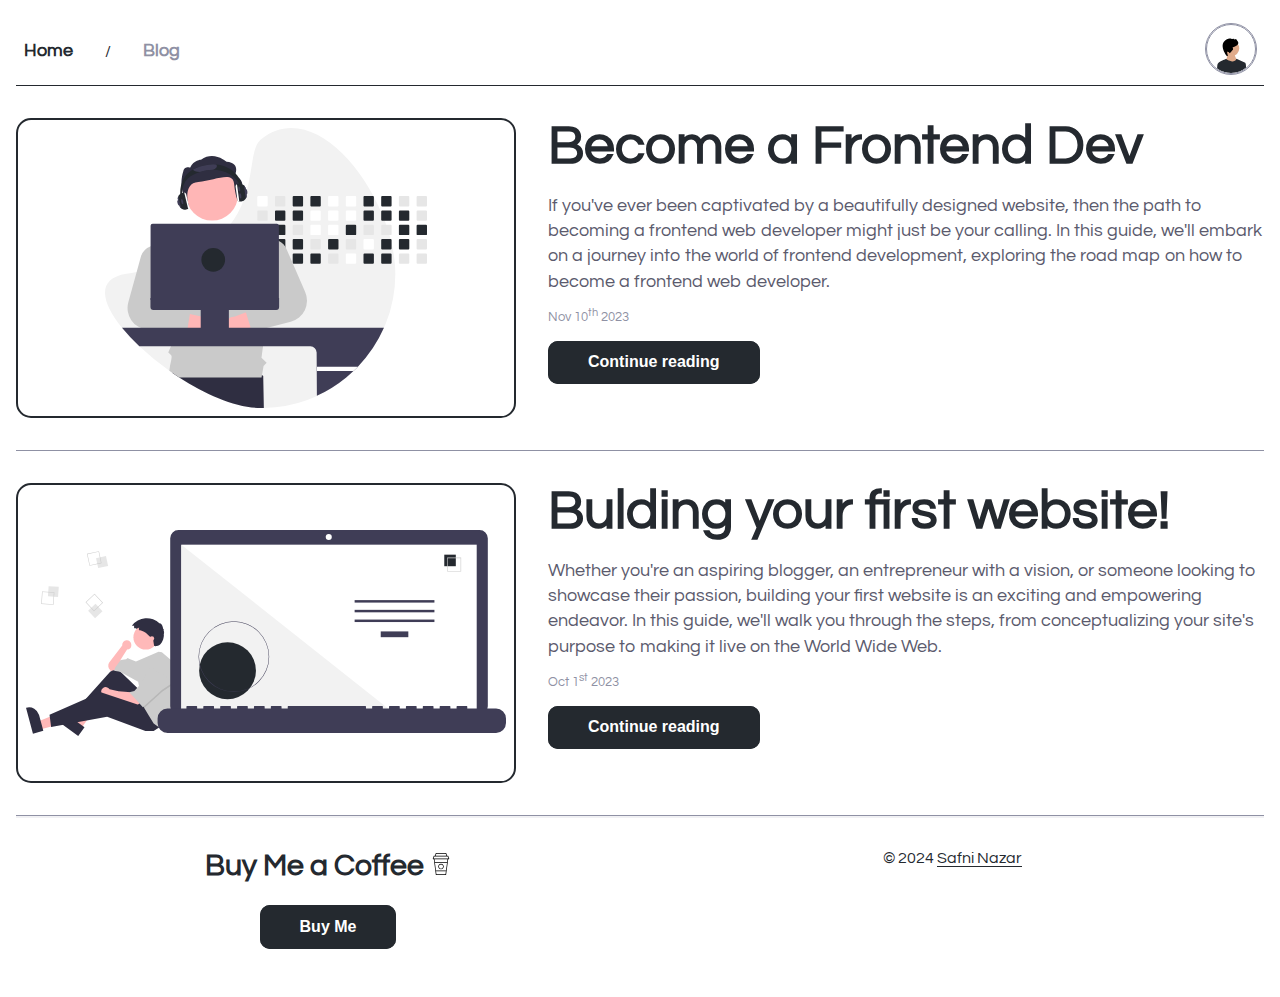
<file: blog.html>
<!DOCTYPE html>
<html lang="en">
<head>
    <meta charset="UTF-8">
    <meta name="viewport" content="width=device-width, initial-scale=1.0">
    <title>Blog</title>
    <!-- seo-metas -->
    <meta name="robots" content="index, follow">
    <meta name="googlebot" content="noindex">
    <meta name="description" content="In This Blog Page You Can Checkout My Blog Posts!">
    <meta name="keywords" content=" blog, blog-post, web development, HTML, CSS, JavaScript, web development resources, online courses links,
    interactive tutorials, YouTube tutorials links, pathways">
    <meta name="author" content="Safni Nazar">
    <meta name="og:image" content="https://png.pngtree.com/thumb_back/fw800/background/20220726/pngtree-web-design-concept-blog-on-wall-background-vintage-blog-word-photo-image_22515094.jpg">
    <!-- Preload the font -->
    <link rel="preload" href="https://fonts.googleapis.com/css2?family=Questrial&display=swap" as="style" onload="this.onload=null;this.rel='stylesheet'">
    <noscript><link rel="stylesheet" href="https://fonts.googleapis.com/css2?family=Questrial&display=swap"></noscript>
    <!-- links -->
    <link rel="canonical" href="https://shafni50.github.io/blog">
    <link rel="blog" href="https://shafni50.github.io/blog">
    <link rel="icon" type="image/x-icon" href="images/favicon.ico">
    <link rel="stylesheet" href="style.css">
    <link rel="stylesheet" href="blog.css">
</head>
<body>
    <header>
        <nav>
            <ul class="navigation">
                <li>
                    <a href="https://shafni50.github.io/">home</a>
                </li>
                <li>/</li>
                <li>
                    <a href="https://shafni50.github.io/blog" class="active">blog</a>
                </li>
            </ul>
            <ul>
                <div class="profile">
                    <img src="images/avatar-profile.svg" alt="Profile Avatar" class="profile-image">
                    <div class="profile-details">
                        I am Safni Nazar
                        <div class="profile-work">
                            An Aspiring Blogger, Frontend Developer, Software Engineer
                        </div>
                        <div class="socials profile-socials">
                            <a href="https://www.linkedin.com/in/safninazar/" target="_blank" rel="noopener noreferrer" aria-label="LinkedIn Profile">
                                <svg xmlns="http://www.w3.org/2000/svg" height="1em" viewBox="0 0 448 512"><path d="M100.28 448H7.4V148.9h92.88zM53.79 108.1C24.09 108.1 0 83.5 0 53.8a53.79 53.79 0 0 1 107.58 0c0 29.7-24.1 54.3-53.79 54.3zM447.9 448h-92.68V302.4c0-34.7-.7-79.2-48.29-79.2-48.29 0-55.69 37.7-55.69 76.7V448h-92.78V148.9h89.08v40.8h1.3c12.4-23.5 42.69-48.3 87.88-48.3 94 0 111.28 61.9 111.28 142.3V448z"/></svg>
                            </a>
                            <a href="https://www.instagram.com/shafni50/" target="_blank" rel="noopener noreferrer" aria-label="Instagram Profile">
                                <svg xmlns="http://www.w3.org/2000/svg" height="1em" viewBox="0 0 448 512"><path d="M224.1 141c-63.6 0-114.9 51.3-114.9 114.9s51.3 114.9 114.9 114.9S339 319.5 339 255.9 287.7 141 224.1 141zm0 189.6c-41.1 0-74.7-33.5-74.7-74.7s33.5-74.7 74.7-74.7 74.7 33.5 74.7 74.7-33.6 74.7-74.7 74.7zm146.4-194.3c0 14.9-12 26.8-26.8 26.8-14.9 0-26.8-12-26.8-26.8s12-26.8 26.8-26.8 26.8 12 26.8 26.8zm76.1 27.2c-1.7-35.9-9.9-67.7-36.2-93.9-26.2-26.2-58-34.4-93.9-36.2-37-2.1-147.9-2.1-184.9 0-35.8 1.7-67.6 9.9-93.9 36.1s-34.4 58-36.2 93.9c-2.1 37-2.1 147.9 0 184.9 1.7 35.9 9.9 67.7 36.2 93.9s58 34.4 93.9 36.2c37 2.1 147.9 2.1 184.9 0 35.9-1.7 67.7-9.9 93.9-36.2 26.2-26.2 34.4-58 36.2-93.9 2.1-37 2.1-147.8 0-184.8zM398.8 388c-7.8 19.6-22.9 34.7-42.6 42.6-29.5 11.7-99.5 9-132.1 9s-102.7 2.6-132.1-9c-19.6-7.8-34.7-22.9-42.6-42.6-11.7-29.5-9-99.5-9-132.1s-2.6-102.7 9-132.1c7.8-19.6 22.9-34.7 42.6-42.6 29.5-11.7 99.5-9 132.1-9s102.7-2.6 132.1 9c19.6 7.8 34.7 22.9 42.6 42.6 11.7 29.5 9 99.5 9 132.1s2.7 102.7-9 132.1z"/></svg>
                            </a>
                            <a href="https://github.com/shafni50" target="_blank" rel="noopener noreferrer" aria-label="GitHub Profile">
                                <svg xmlns="http://www.w3.org/2000/svg" height="1em" viewBox="0 0 496 512"><path d="M165.9 397.4c0 2-2.3 3.6-5.2 3.6-3.3.3-5.6-1.3-5.6-3.6 0-2 2.3-3.6 5.2-3.6 3-.3 5.6 1.3 5.6 3.6zm-31.1-4.5c-.7 2 1.3 4.3 4.3 4.9 2.6 1 5.6 0 6.2-2s-1.3-4.3-4.3-5.2c-2.6-.7-5.5.3-6.2 2.3zm44.2-1.7c-2.9.7-4.9 2.6-4.6 4.9.3 2 2.9 3.3 5.9 2.6 2.9-.7 4.9-2.6 4.6-4.6-.3-1.9-3-3.2-5.9-2.9zM244.8 8C106.1 8 0 113.3 0 252c0 110.9 69.8 205.8 169.5 239.2 12.8 2.3 17.3-5.6 17.3-12.1 0-6.2-.3-40.4-.3-61.4 0 0-70 15-84.7-29.8 0 0-11.4-29.1-27.8-36.6 0 0-22.9-15.7 1.6-15.4 0 0 24.9 2 38.6 25.8 21.9 38.6 58.6 27.5 72.9 20.9 2.3-16 8.8-27.1 16-33.7-55.9-6.2-112.3-14.3-112.3-110.5 0-27.5 7.6-41.3 23.6-58.9-2.6-6.5-11.1-33.3 2.6-67.9 20.9-6.5 69 27 69 27 20-5.6 41.5-8.5 62.8-8.5s42.8 2.9 62.8 8.5c0 0 48.1-33.6 69-27 13.7 34.7 5.2 61.4 2.6 67.9 16 17.7 25.8 31.5 25.8 58.9 0 96.5-58.9 104.2-114.8 110.5 9.2 7.9 17 22.9 17 46.4 0 33.7-.3 75.4-.3 83.6 0 6.5 4.6 14.4 17.3 12.1C428.2 457.8 496 362.9 496 252 496 113.3 383.5 8 244.8 8zM97.2 352.9c-1.3 1-1 3.3.7 5.2 1.6 1.6 3.9 2.3 5.2 1 1.3-1 1-3.3-.7-5.2-1.6-1.6-3.9-2.3-5.2-1zm-10.8-8.1c-.7 1.3.3 2.9 2.3 3.9 1.6 1 3.6.7 4.3-.7.7-1.3-.3-2.9-2.3-3.9-2-.6-3.6-.3-4.3.7zm32.4 35.6c-1.6 1.3-1 4.3 1.3 6.2 2.3 2.3 5.2 2.6 6.5 1 1.3-1.3.7-4.3-1.3-6.2-2.2-2.3-5.2-2.6-6.5-1zm-11.4-14.7c-1.6 1-1.6 3.6 0 5.9 1.6 2.3 4.3 3.3 5.6 2.3 1.6-1.3 1.6-3.9 0-6.2-1.4-2.3-4-3.3-5.6-2z"/></svg>
                            </a>
                        </div>
                        <button onclick="window.open('//www.buymeacoffee.com/shafni50', '_blank')">Donate</button>
                    </div>
                </div>
            </ul>
        </nav>
    </header>
    <main>
        <article class="post-card">
            <div class="post-card__image">
                <picture>
                    <img src="images/blog-images/become-developer-image.svg" alt="Illustration: Become a Frontend Developer">
                </picture>
            </div>
            <div class="post-card__content">
                <h2>Become a Frontend Dev</h2>
                <p>
                    If you've ever been captivated by a beautifully designed website, then the path to becoming a frontend web developer might just be your calling. 
                    In this guide, we'll embark on a journey into the world of frontend development, exploring the road map on how to become a frontend web developer.
                </p>
                <h5 aria-label="Posted Date">Nov 10<sup>th</sup> 2023</h5>
                <button onclick="location.href='./blog/become-a-frontend-developer.html'">
                    Continue reading
                </button>
            </div>
        </article>
        <article class="post-card">
            <div class="post-card__image">
                <picture>
                    <img src="images/blog-images/build-your-website-image.svg" alt="Illustration: Build Your First Website">
                </picture>
            </div>
            <div class="post-card__content">
                <h2>Bulding your first website!</h2>
                <p>
                    Whether you're an aspiring blogger, an entrepreneur with a vision, or someone looking to showcase their passion, 
                    building your first website is an exciting and empowering endeavor. In this guide, we'll walk you through the steps, 
                    from conceptualizing your site's purpose to making it live on the World Wide Web.
                </p>
                <h5 aria-label="Posted Date">Oct 1<sup>st</sup> 2023</h5>
                <button onclick="location.href='./blog/build-your-first-website.html'">
                    Continue reading
                </button>
            </div>
        </article>
    </main>
    <footer>
        <div class="buy-me">
            <h1>Buy Me a Coffee <img src="images/coffee-cup.svg" alt="Coffee Cup" style="height: 22px;"></h1>
            <div class="btn-coffee">
                <button onclick="window.open('//www.buymeacoffee.com/shafni50', '_blank')">Buy Me</button>
            </div>            
        </div>
        <div>
            <p class="rights">
                &copy; 2024 <a href="https://shafni50.github.io/">Safni Nazar</a>
            </p>
        </div>
    </footer>
    <script>
        const profiles = document.querySelectorAll('.profile');
        let timeout;

        profiles.forEach((profileHover) => {
            const profileImage = profileHover.querySelector('.profile-image');
            const profileDetails = profileHover.querySelector('.profile-details');

            profileHover.addEventListener('mouseenter', () => {
                clearTimeout(timeout);
                profileDetails.style.display = 'block';
            });

            profileHover.addEventListener('mouseleave', () => {
                clearTimeout(timeout);
                timeout = setTimeout(() => {
                    profileDetails.style.display = 'none';
                }, 350);
            });
        });
    </script>
</body>
</html>
</file>
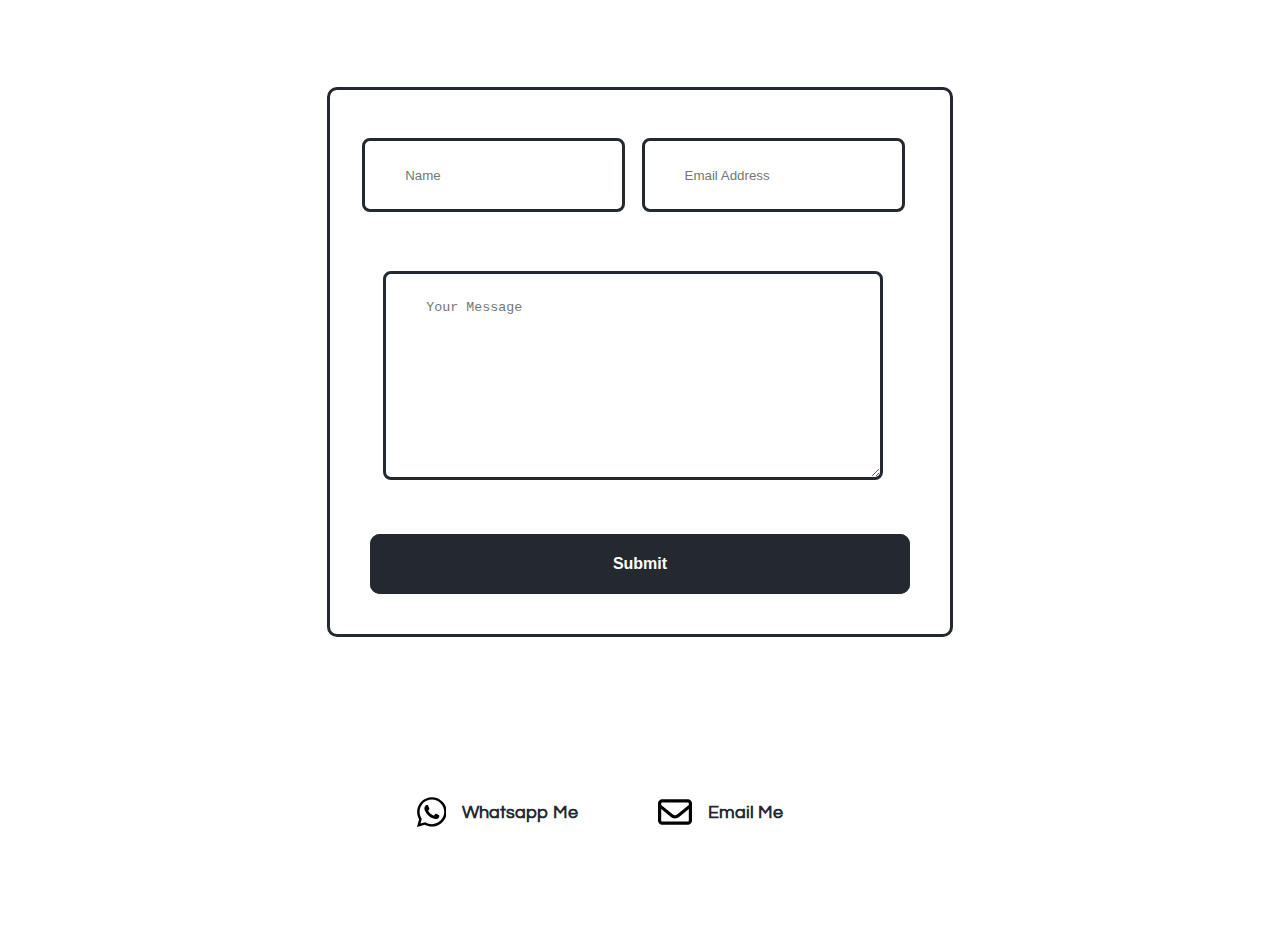
<file: contact.html>
<!DOCTYPE html>
<html lang="en">
<head>
    <meta charset="UTF-8">
    <meta name="viewport" content="width=device-width, initial-scale=1.0">
    <title>Contact Me</title>
    <!-- seo-metas -->
    <meta name="robots" content="index, follow">
    <meta name="googlebot" content="noindex">
    <meta name="description" content="Contact Safni Nazar for Inquiries, Collaborations or Any Questions. Fill Out The Form To Get In Touch!">
    <meta name="keywords" content="contact, email, form, message, Safni Nazar, Gampola, Gampola Sri Lanka, Sri Lanka">
    <meta name="author" content="Safni Nazar">
    <!-- links -->
    <link rel="canonical" href="https://shafni50.github.io/contact">
    <link rel="contact" href="https://shafni50.github.io/contact">
    <link rel="icon" type="image/x-icon" href="images/favicon.ico">
    <link rel="stylesheet" href="style.css">
</head>
<body>
    <main>
        <section id="contact-me">
            <div class="container">
                <form action="https://formsubmit.co/shafninasar50@gmail.com" method="POST">
                    <div class="form-row">
                        <input type="text" id="name" name="name" class="form-control" placeholder="Name" required aria-label="Your Name" aria-required="true">
                        <input type="email" id="email" name="email" class="form-control" placeholder="Email Address" required aria-label="Your Email" aria-required="true">
                        <input type="hidden" name="_next" value="https://safni-nazar.web.app/">
                        <input type="hidden" name="_captcha" value="false">

                    </div>
                    <div class="form-group">
                        <textarea id="message" name="message" rows="10" class="input" placeholder="Your Message" required aria-label="Your Message" aria-required="true"></textarea>
                    </div>
                    <button type="submit" aria-label="Submit Contact Form">Submit</button>
                </form>
                <div class="other-mediums">
                    <div class="other-mediums__inner">
                        <a href="https://api.whatsapp.com/send?phone=94772580834" target="_blank" title="Whatsapp" rel="noopener noreferrer" aria-label="Whatsapp Me">
                            <svg xmlns="http://www.w3.org/2000/svg" height="1em" viewBox="0 0 448 512"><path d="M380.9 97.1C339 55.1 283.2 32 223.9 32c-122.4 0-222 99.6-222 222 0 39.1 10.2 77.3 29.6 111L0 480l117.7-30.9c32.4 17.7 68.9 27 106.1 27h.1c122.3 0 224.1-99.6 224.1-222 0-59.3-25.2-115-67.1-157zm-157 341.6c-33.2 0-65.7-8.9-94-25.7l-6.7-4-69.8 18.3L72 359.2l-4.4-7c-18.5-29.4-28.2-63.3-28.2-98.2 0-101.7 82.8-184.5 184.6-184.5 49.3 0 95.6 19.2 130.4 54.1 34.8 34.9 56.2 81.2 56.1 130.5 0 101.8-84.9 184.6-186.6 184.6zm101.2-138.2c-5.5-2.8-32.8-16.2-37.9-18-5.1-1.9-8.8-2.8-12.5 2.8-3.7 5.6-14.3 18-17.6 21.8-3.2 3.7-6.5 4.2-12 1.4-32.6-16.3-54-29.1-75.5-66-5.7-9.8 5.7-9.1 16.3-30.3 1.8-3.7.9-6.9-.5-9.7-1.4-2.8-12.5-30.1-17.1-41.2-4.5-10.8-9.1-9.3-12.5-9.5-3.2-.2-6.9-.2-10.6-.2-3.7 0-9.7 1.4-14.8 6.9-5.1 5.6-19.4 19-19.4 46.3 0 27.3 19.9 53.7 22.6 57.4 2.8 3.7 39.1 59.7 94.8 83.8 35.2 15.2 49 16.5 66.6 13.9 10.7-1.6 32.8-13.4 37.4-26.4 4.6-13 4.6-24.1 3.2-26.4-1.3-2.5-5-3.9-10.5-6.6z"/></svg>
                            <div>Whatsapp Me</div>
                        </a>
                    </div>
                    <div class="other-mediums__inner">
                        <a href="mailto:shafninasar50@gmail.com" title="Email" rel="noopener noreferrer" aria-label="Email Me">
                            <svg xmlns="http://www.w3.org/2000/svg" height="1em" viewBox="0 0 512 512"><path d="M64 112c-8.8 0-16 7.2-16 16v22.1L220.5 291.7c20.7 17 50.4 17 71.1 0L464 150.1V128c0-8.8-7.2-16-16-16H64zM48 212.2V384c0 8.8 7.2 16 16 16H448c8.8 0 16-7.2 16-16V212.2L322 328.8c-38.4 31.5-93.7 31.5-132 0L48 212.2zM0 128C0 92.7 28.7 64 64 64H448c35.3 0 64 28.7 64 64V384c0 35.3-28.7 64-64 64H64c-35.3 0-64-28.7-64-64V128z"/></svg>
                            <div>Email Me</div>
                        </a>
                    </div>
                </div>
            </div>
        </section>
    </main>
</body>
</html>
</file>
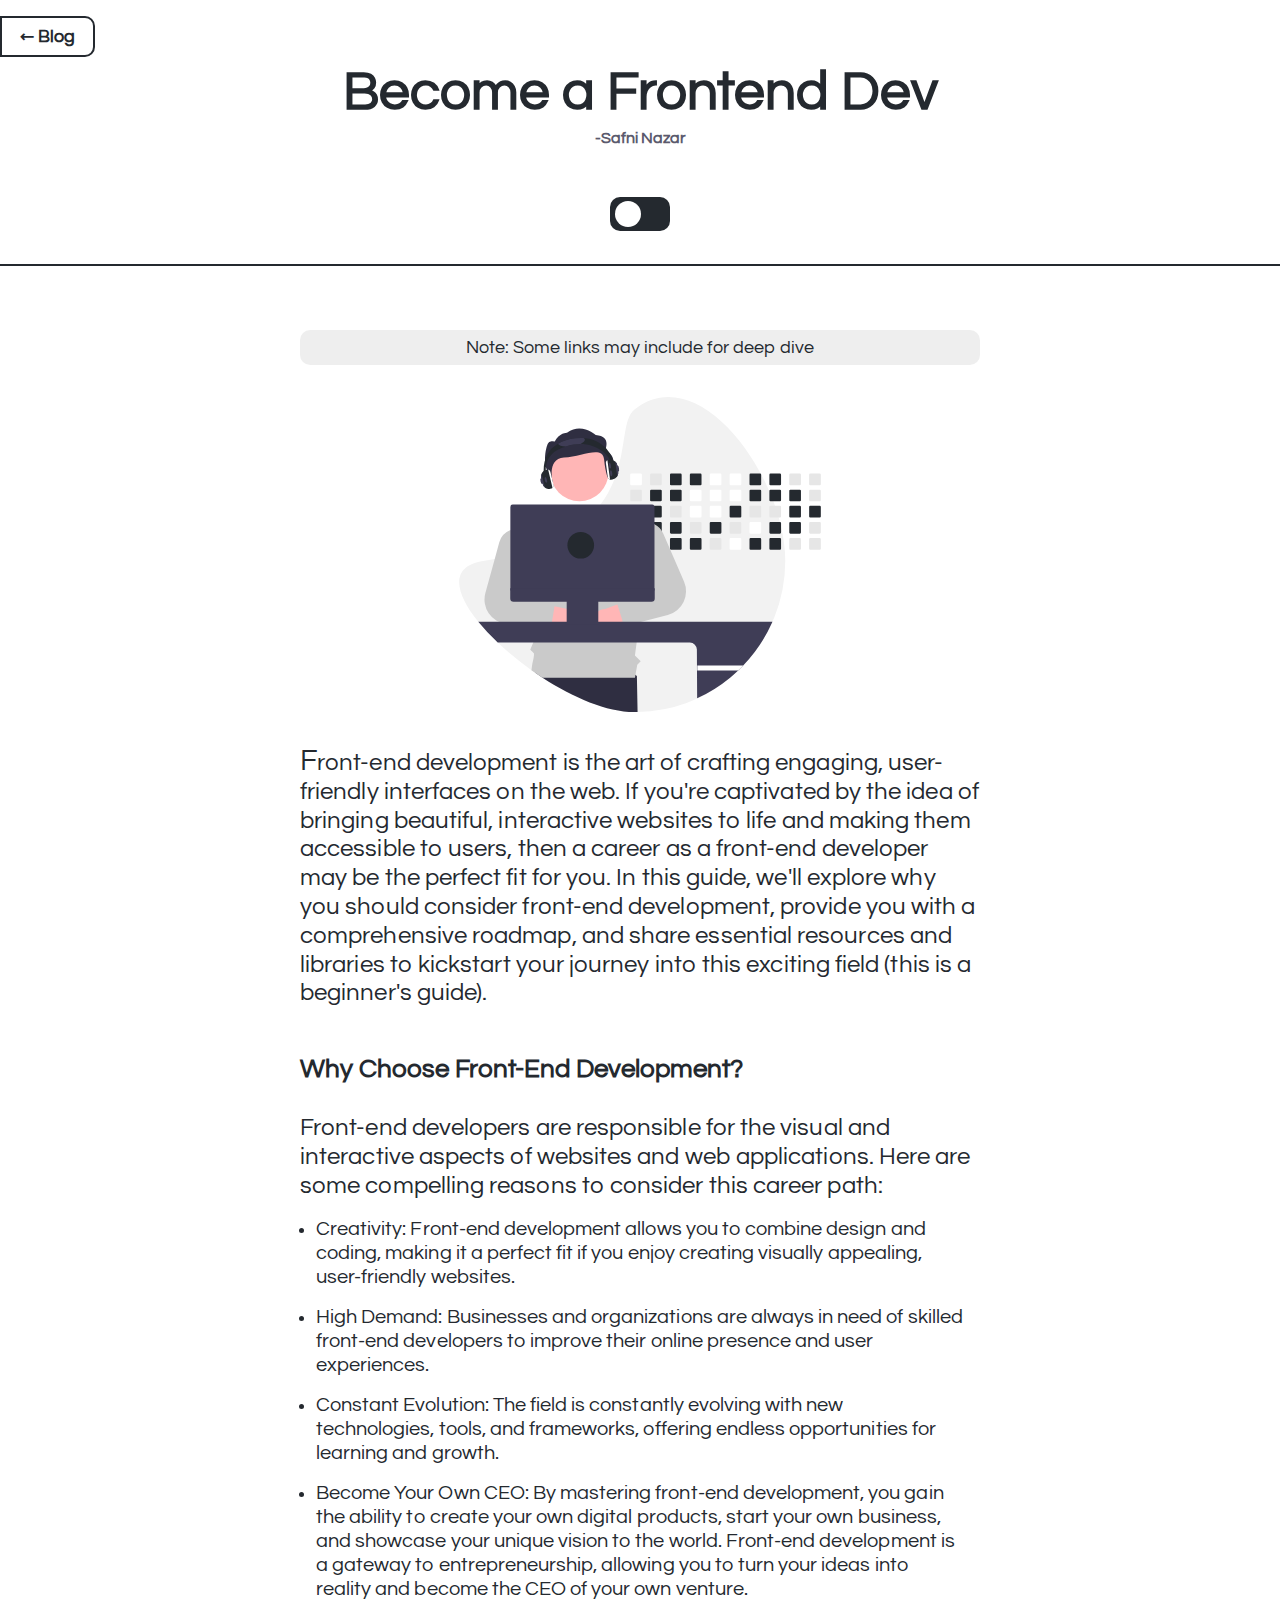
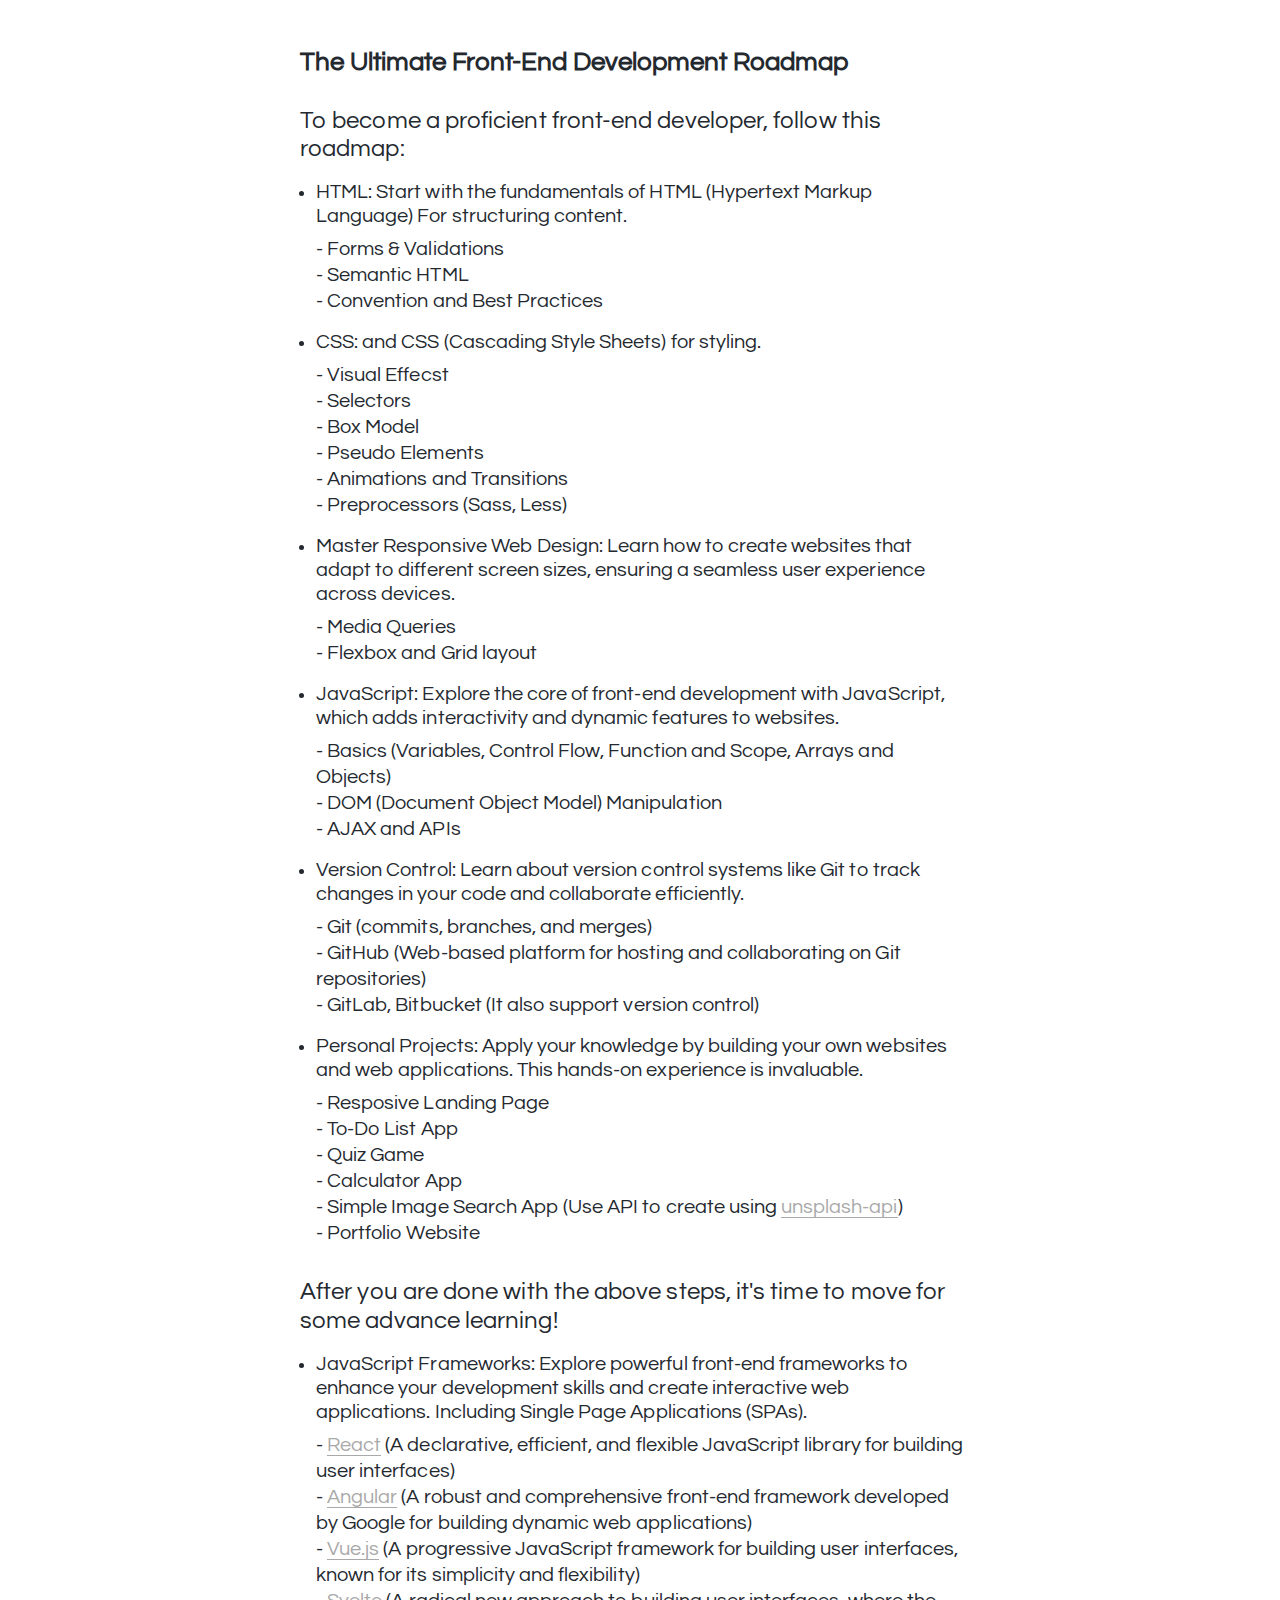
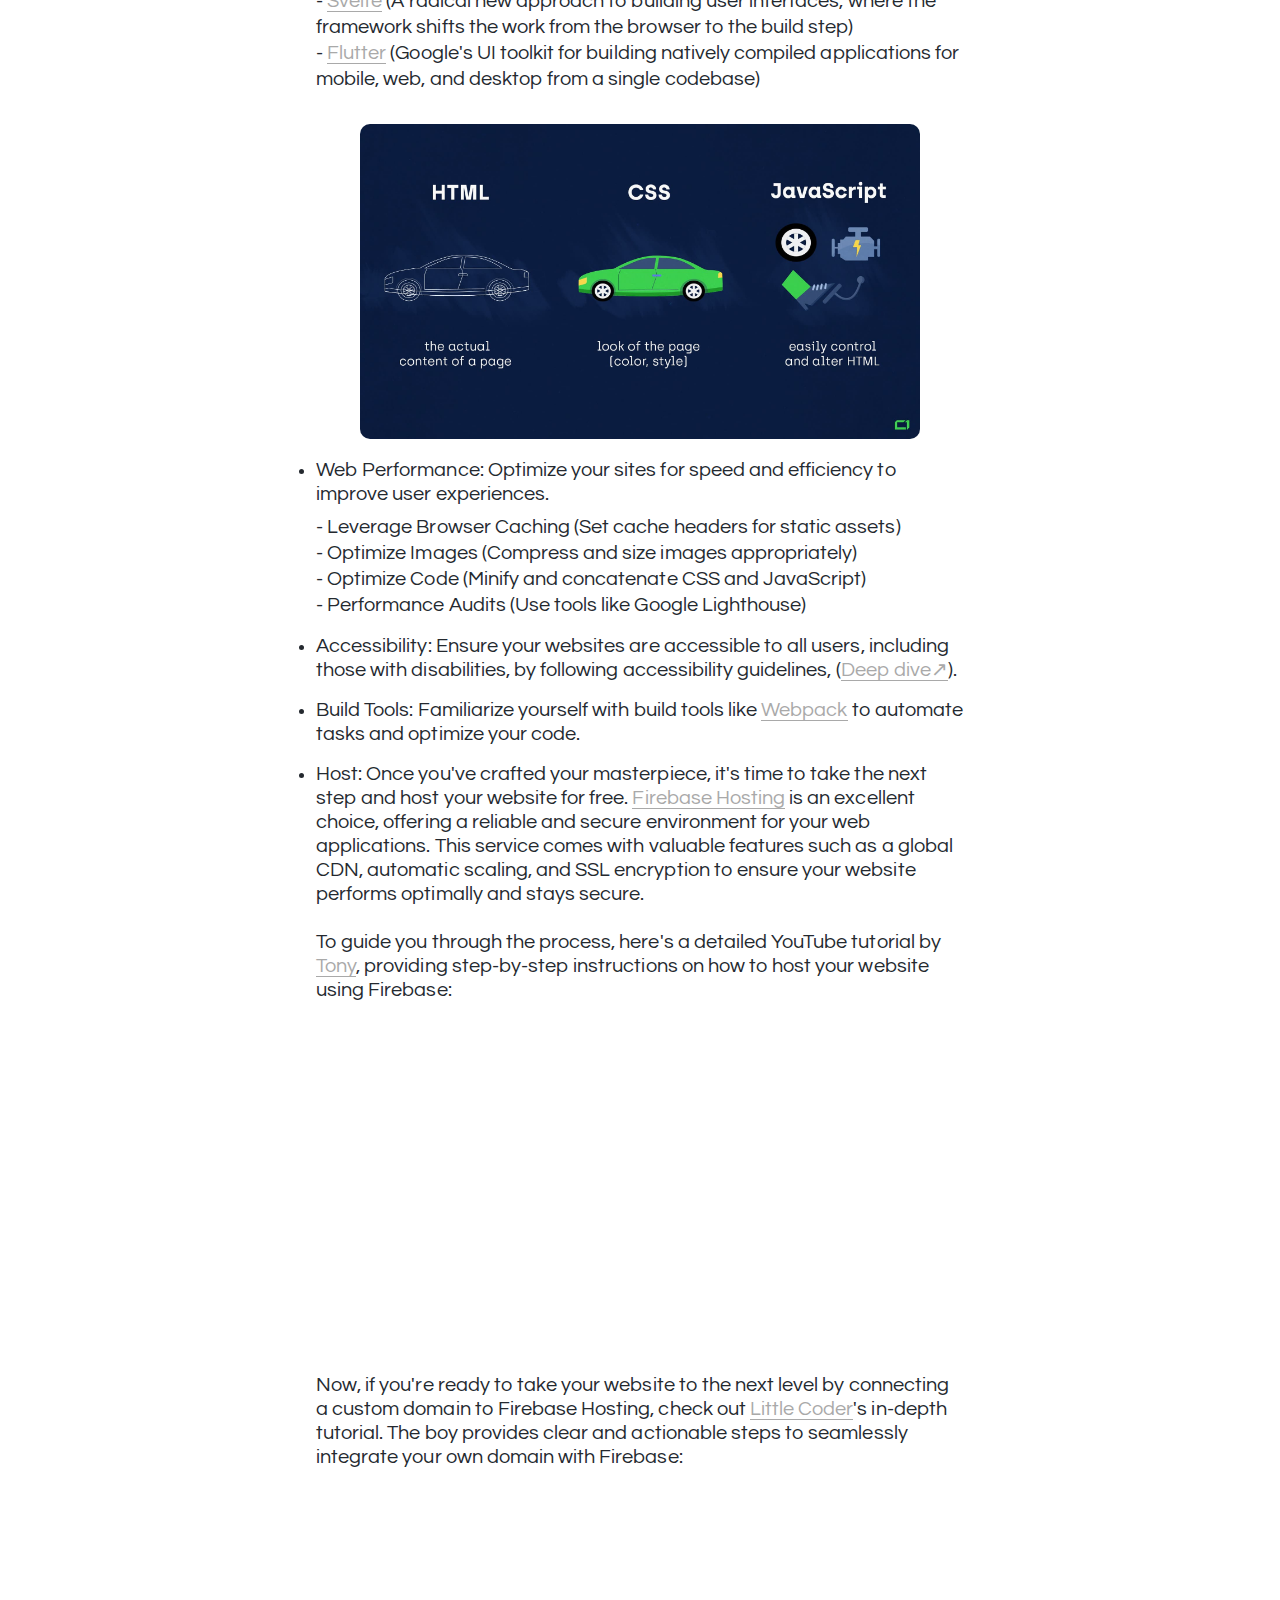
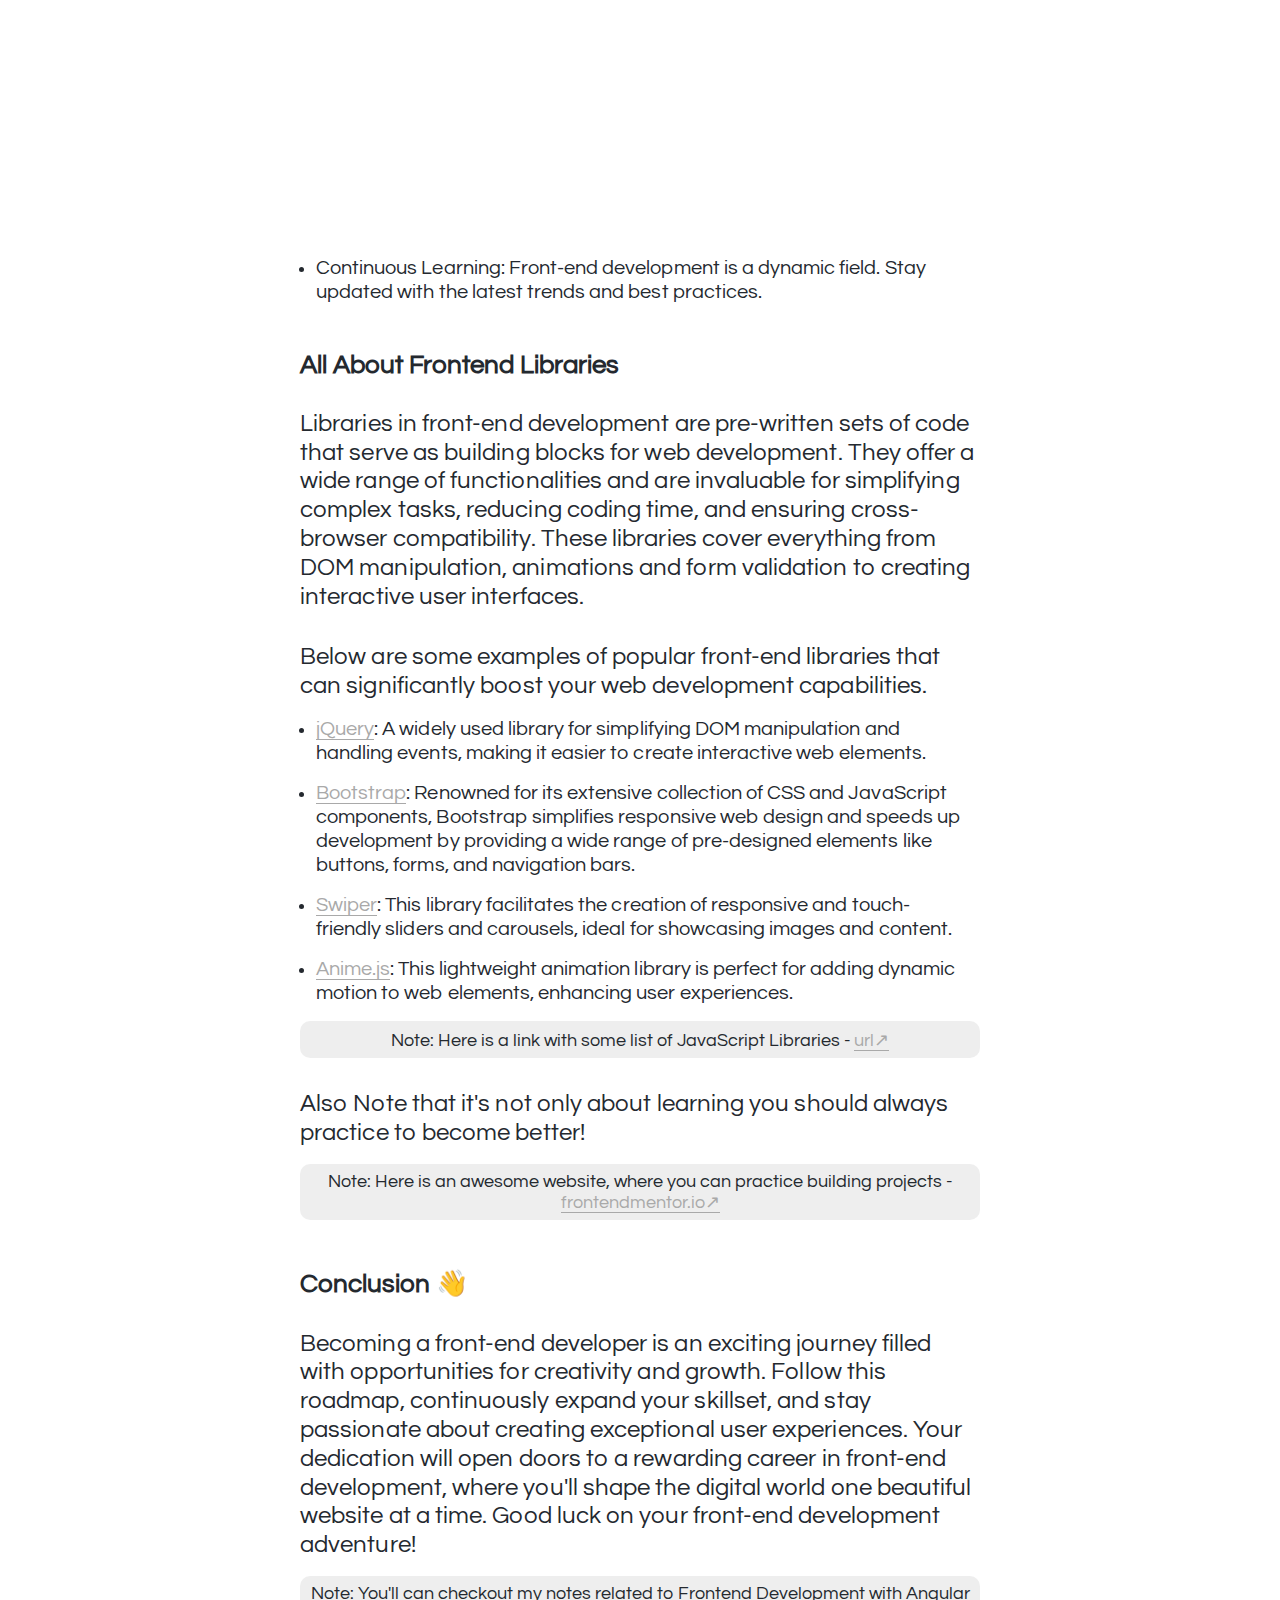
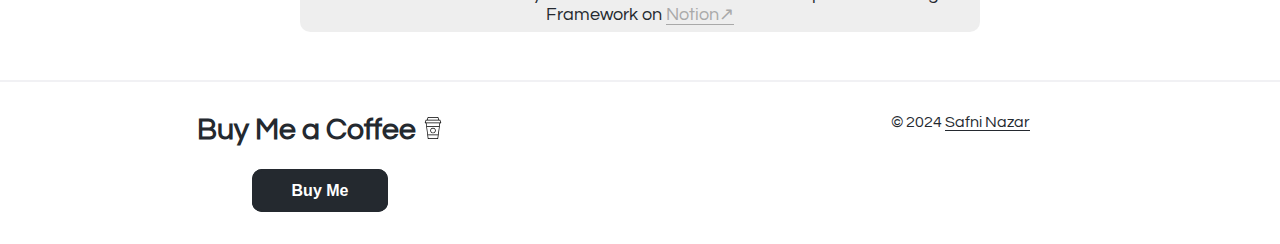
<file: blog/become-a-frontend-developer.html>
<!DOCTYPE html>
<html lang="en">
<head>
    <meta charset="UTF-8">
    <meta name="viewport" content="width=device-width, initial-scale=1.0">
    <title>Blog Post - Become A Frontend Developer</title>
    <!-- seo-metas -->
    <meta name="robots" content="index, follow">
    <meta name="googlebot" content="noindex">
    <meta name="og:type" content="article">
    <meta name="description" content="Learn how to become a Frontend Developer and kickstart your career in Web Development. Explore the reasons to choose Frontend Development, a comprehensive Roadmap, and essential resources for beginners.">
    <meta name="keywords" content="safni nazar's blog , blog post safni nazar, safni nazar, safni, frontend development, web development, frontend developer, HTML, CSS, JavaScript, coding, web design, web development roadmap, frontend development roadmap">
    <meta name="author" content="Safni Nazar">
    <meta name="og:title" content="A Guide To Become A Front-End Developer">
    <meta name="og:description" content="Learn how to become a Frontend Developer and kickstart your career in Web Development. Explore the reasons to choose Frontend Development, a comprehensive Roadmap, and essential resources for beginners.">
    <meta name="og:url" content="https://shafni50.github.io/blog/become-a-frontend-developer">
    <meta name="og:image" content="https://shafni50.github.io/images/blog-images/become-developer-image.svg">
    <meta name="twitter:card" content="summary_large_image">
    <meta name="twitter:title" content="A Guide To Become A Front-End Developer">
    <meta name="twitter:description" content="Learn how to become a Frontend Developer and kickstart your career in Web Development. Explore the reasons to choose Frontend Development, a comprehensive Roadmap, and essential resources for beginners.">
    <meta name="twitter:image" content="https://safni-nazar.web.app/images/blog-images/become-developer-image.svg">
    <!-- Preload the font -->
    <link rel="preload" href="https://fonts.googleapis.com/css2?family=Questrial&display=swap" as="style" onload="this.onload=null;this.rel='stylesheet'">
    <noscript><link rel="stylesheet" href="https://fonts.googleapis.com/css2?family=Questrial&display=swap"></noscript>
    <!-- links -->
    <link rel="canonical" href="https://shafni50.github.io/blog/become-a-frontend-developer">
    <link rel="icon" type="image/x-icon" href="/images/favicon.ico">
    <link rel="stylesheet" href="/style.css">
    <link rel="stylesheet" href="blog-view.css">
</head>
<body>
    <header>
        <nav>
            <ul class="navigation">
                <li>
                    <a href="https://shafni50.github.io/blog">← blog</a>
                </li>
            </ul>
        </nav>
        <h1>Become a Frontend Dev</h1>
        <h6><a href="https://shafni50.github.io/">-Safni Nazar</a></h6>
        <div>
            <label class="switch" title="Dark-Light Mode">
                <input type="checkbox" id="darkModeToggle">
                <div class="slider"></div>
            </label>
        </div>
    </header>
    <main>
        <article class="blog-container">
            <div class="blog-container__content">
                <div class="note">
                    Note: Some links may include for deep dive
                </div>
                <picture>
                    <img src="/images/blog-images/become-developer-image.svg" alt="Illustration: Let's Become a Frontend Developer" >
                </picture>
                <p class="blog-container__content__first-para">
                    Front-end development is the art of crafting engaging, user-friendly interfaces on the web. If you're captivated by the idea of bringing beautiful, 
                    interactive websites to life and making them accessible to users, then a career as a front-end developer may be the perfect fit for you. In this guide, 
                    we'll explore why you should consider front-end development, provide you with a comprehensive roadmap, and share essential resources and libraries to 
                    kickstart your journey into this exciting field (this is a beginner's guide).      
                </p>
    
                <h2>Why Choose Front-End Development?</h2>
                <p>
                    Front-end developers are responsible for the visual and interactive aspects of websites and web applications. 
                    Here are some compelling reasons to consider this career path:
                </p>
                <ul>
                    <li>
                        Creativity: Front-end development allows you to combine design and coding, 
                        making it a perfect fit if you enjoy creating visually appealing, user-friendly websites.
                    </li>
                    <li>
                        High Demand: Businesses and organizations are always in need of skilled front-end developers 
                        to improve their online presence and user experiences.
                    </li>
                    <li>
                        Constant Evolution: The field is constantly evolving with new technologies, tools, and frameworks, 
                        offering endless opportunities for learning and growth.
                    </li>
                    <li>
                        Become Your Own CEO: By mastering front-end development, you gain the ability to create your own digital products, start your own business, 
                        and showcase your unique vision to the world. Front-end development is a gateway to entrepreneurship, 
                        allowing you to turn your ideas into reality and become the CEO of your own venture.
                    </li>
                </ul>
    
                <h2>The Ultimate Front-End Development Roadmap</h2>
                <p>
                    To become a proficient front-end developer, follow this roadmap:
                </p>
                <ul>
                    <li>HTML: Start with the fundamentals of HTML (Hypertext Markup Language) For structuring content.
                        <div class="li__dashes">
                            <div class="dashes">
                                - Forms & Validations
                            </div>
                            <div class="dashes">
                                - Semantic HTML
                            </div>
                            <div class="dashes">
                                - Convention and Best Practices
                            </div>
                        </div>
                    </li>
                    <li>
                        CSS: and CSS (Cascading Style Sheets) for styling.
                        <div class="li__dashes">
                            <div class="dashes">
                                - Visual Effecst
                            </div>
                            <div class="dashes">
                                - Selectors
                            </div>
                            <div class="dashes">
                                - Box Model
                            </div>
                            <div class="dashes">
                                - Pseudo Elements
                            </div>
                            <div class="dashes">
                                - Animations and Transitions
                            </div>
                            <div class="dashes">
                                - Preprocessors (Sass, Less)
                            </div>
                        </div>
                    </li>
                    <li>
                        Master Responsive Web Design: Learn how to create websites that adapt to different screen sizes,
                        ensuring a seamless user experience across devices.
                        <div class="li__dashes">
                            <div class="dashes">
                                - Media Queries
                            </div>
                            <div class="dashes">
                                - Flexbox and Grid layout
                            </div>
                        </div>
                    </li>
                    <li>
                        JavaScript: Explore the core of front-end development with JavaScript, which adds interactivity 
                        and dynamic features to websites.
                        <div class="li__dashes">
                            <div class="dashes">
                                - Basics (Variables, Control Flow, Function and Scope, Arrays and Objects)
                            </div>
                            <div class="dashes">
                                - DOM (Document Object Model) Manipulation
                            </div>
                            <div class="dashes">
                                - AJAX and APIs
                            </div>
                        </div>
                    </li>
                    <li>
                        Version Control: Learn about version control systems like Git to track changes in your code and collaborate efficiently.
                        <div class="li__dashes">
                            <div class="dashes">
                                - Git (commits, branches, and merges)
                            </div>
                            <div class="dashes">
                                - GitHub (Web-based platform for hosting and collaborating on Git repositories)
                            </div>
                            <div class="dashes">
                                - GitLab, Bitbucket (It also support version control)
                            </div>
                        </div>
                    </li>
                    <li>
                        Personal Projects: Apply your knowledge by building your own websites and web applications. 
                        This hands-on experience is invaluable.
                        <div class="li__dashes">
                            <div class="dashes">
                                - Resposive Landing Page
                            </div>
                            <div class="dashes">
                                - To-Do List App
                            </div>
                            <div class="dashes">
                                - Quiz Game
                            </div>
                            <div class="dashes">
                                - Calculator App
                            </div>
                            <div class="dashes">
                                - Simple Image Search App (Use API to create using <a href="https://unsplash.com/developers">unsplash-api</a>)
                            </div>
                            <div class="dashes">
                                - Portfolio Website
                            </div>
                        </div>
                    </li>
                </ul>
                <p>
                    After you are done with the above steps, it's time to move for some advance learning!
                </p>
                <ul>
                    <li>
                        JavaScript Frameworks: Explore powerful front-end frameworks to enhance your development skills and create interactive web applications. Including Single Page Applications (SPAs).
                        <div class="li__dashes">
                            <div class="dashes">
                                - <a href="https://react.dev/">React</a> (A declarative, efficient, and flexible JavaScript library for building user interfaces)
                            </div>
                            <div class="dashes">
                                - <a href="https://angular.io/">Angular</a> (A robust and comprehensive front-end framework developed by Google for building dynamic web applications)
                            </div>
                            <div class="dashes">
                                - <a href="https://vuejs.org/">Vue.js</a> (A progressive JavaScript framework for building user interfaces, known for its simplicity and flexibility)
                            </div>
                            <div class="dashes">
                                - <a href="https://svelte.dev/">Svelte</a> (A radical new approach to building user interfaces, where the framework shifts the work from the browser to the build step)
                            </div>
                            <div class="dashes">
                                - <a href="https://flutter.dev/">Flutter</a> (Google's UI toolkit for building natively compiled applications for mobile, web, and desktop from a single codebase)
                            </div>
                        </div>
                    </li>
                    <picture>
                        <img src="/images/blog-images/functions-of-html-css-js.png" alt="Image: Functions Of HTML, CSS and JavaScript">
                    </picture>
                    <li>
                        Web Performance: Optimize your sites for speed and efficiency to improve user experiences.
                        <div class="li__dashes">
                            <div class="dashes">
                                - Leverage Browser Caching (Set cache headers for static assets)
                            </div>
                            <div class="dashes">
                                - Optimize Images (Compress and size images appropriately)
                            </div>
                            <div class="dashes">
                                - Optimize Code (Minify and concatenate CSS and JavaScript)
                            </div>
                            <div class="dashes">
                                - Performance Audits (Use tools like Google Lighthouse)
                            </div>
                        </div>
                    </li>
                    <li>
                        Accessibility: Ensure your websites are accessible to all users, including those with disabilities, 
                        by following accessibility guidelines, (<a href="https://www.w3.org/WAI/fundamentals/accessibility-intro/">Deep dive↗</a>).
                    </li>
                    <li>
                        Build Tools: Familiarize yourself with build tools like <a href="https://webpack.js.org/">Webpack</a> to automate tasks and optimize your code.
                    </li>
                    <li>
                        Host: Once you've crafted your masterpiece, it's time to take the next step and host your website for free. <a href="https://firebase.google.com/">Firebase Hosting</a> is an excellent choice, offering a reliable and secure environment for your web applications. This service comes with valuable features such as a global CDN, automatic scaling, and SSL encryption to ensure your website performs optimally and stays secure.
                        <br><br>
                        To guide you through the process, here's a detailed YouTube tutorial by <a href="https://www.youtube.com/@TonyTeachesTech">Tony</a>, providing step-by-step instructions on how to host your website using Firebase:
                        <iframe  width="560" height="315"  src="https://www.youtube.com/embed/gtcUIQNhgyQ?si=dN3jebfaxv8HgF0l" title="YouTube video player" frameborder="0" allow="accelerometer; autoplay; clipboard-write; encrypted-media; gyroscope; picture-in-picture; web-share" allowfullscreen></iframe>
                        <br>
                        Now, if you're ready to take your website to the next level by connecting a custom domain to Firebase Hosting, check out <a href="https://www.youtube.com/@littlecoder7315">Little Coder</a>'s in-depth tutorial. The boy provides clear and actionable steps to seamlessly integrate your own domain with Firebase:
                        <iframe  width="560" height="315"  src="https://www.youtube.com/embed/qj0wLfwpHd8?si=QN95TBV4SmbFat7G" title="YouTube video player" frameborder="0" allow="accelerometer; autoplay; clipboard-write; encrypted-media; gyroscope; picture-in-picture; web-share" allowfullscreen></iframe>
                        <br>
                    </li>
                    <li>
                        Continuous Learning: Front-end development is a dynamic field. Stay updated with the latest trends and best practices.
                    </li>
                </ul>
                <h2>All About Frontend Libraries</h2>
                <p>
                    Libraries in front-end development are pre-written sets of code that serve as building blocks for web development. They offer a wide range of functionalities
                    and are invaluable for simplifying complex tasks, reducing coding time, and ensuring cross-browser compatibility. These libraries cover everything from DOM manipulation,
                     animations and form validation to creating interactive user interfaces. 
                </p>
                <p>
                    Below are some examples of popular front-end libraries that can significantly boost your web development capabilities.
                </p>
                <ul>
                    <li>
                        <a href="https://jquery.com/">jQuery</a>: A widely used library for simplifying DOM manipulation and handling events, making it easier to create interactive web elements.
                    </li>
                    <li>
                        <a href="https://getbootstrap.com/">Bootstrap</a>: Renowned for its extensive collection of CSS and JavaScript components, Bootstrap simplifies responsive web design and speeds up development 
                        by providing a wide range of pre-designed elements like buttons, forms, and navigation bars.
                    </li>
                    <li>
                        <a href="https://swiperjs.com/">Swiper</a>: This library facilitates the creation of responsive and touch-friendly sliders and carousels, ideal for showcasing images and content.
                    </li>
                    <li>
                        <a href="https://animejs.com/">Anime.js</a>: This lightweight animation library is perfect for adding dynamic motion to web elements, enhancing user experiences.
                    </li>
                </ul>

                <div class="note">
                    Note: Here is a link with some list of JavaScript Libraries - <a href="https://medium.com/gridbox/list-of-javascript-libraries-for-faster-front-end-developement-ab5fe7ff9c32">url↗</a>
                </div>

                <p>
                    Also Note that it's not only about learning you should always practice to become better!
                </p>

                <div class="note">
                    Note: Here is an awesome website, where you can practice building projects - <a href="https://www.frontendmentor.io/">frontendmentor.io↗</a>
                </div>

                <h2>Conclusion 👋</h2>
                <p>
                    Becoming a front-end developer is an exciting journey filled with opportunities for creativity and growth. 
                    Follow this roadmap, continuously expand your skillset, and stay passionate about creating exceptional user experiences. 
                    Your dedication will open doors to a rewarding career in front-end development, where you'll shape the digital world one beautiful website at a time.
                    Good luck on your front-end development adventure!
                </p>

                <div class="note">
                    Note: You'll can checkout my notes related to Frontend Development with Angular Framework on <a href="https://shafnisha.notion.site/Frontend-development-0d387b1c5d4d40e2894bc691c66d41e9">Notion↗</a>
                </div>
            </div>
        </article>
    </main>
    <footer style="margin-top: 3rem;">
        <div class="buy-me">
            <h1>Buy Me a Coffee <img src="/images/coffee-cup.svg" alt="Coffee Cup" style="height: 22px;"></h1>
            <div class="btn-coffee">
                <button onclick="window.open('//www.buymeacoffee.com/shafni50', '_blank')">Buy Me</button>
            </div>            
        </div>
        <div class="rights">
            <p>
                &copy; 2024 <a href="https://shafni50.github.io/">Safni Nazar</a>
            </p>
        </div>
    </footer>
<script src="./blog-view.js"></script>
</body>
</html>
</file>
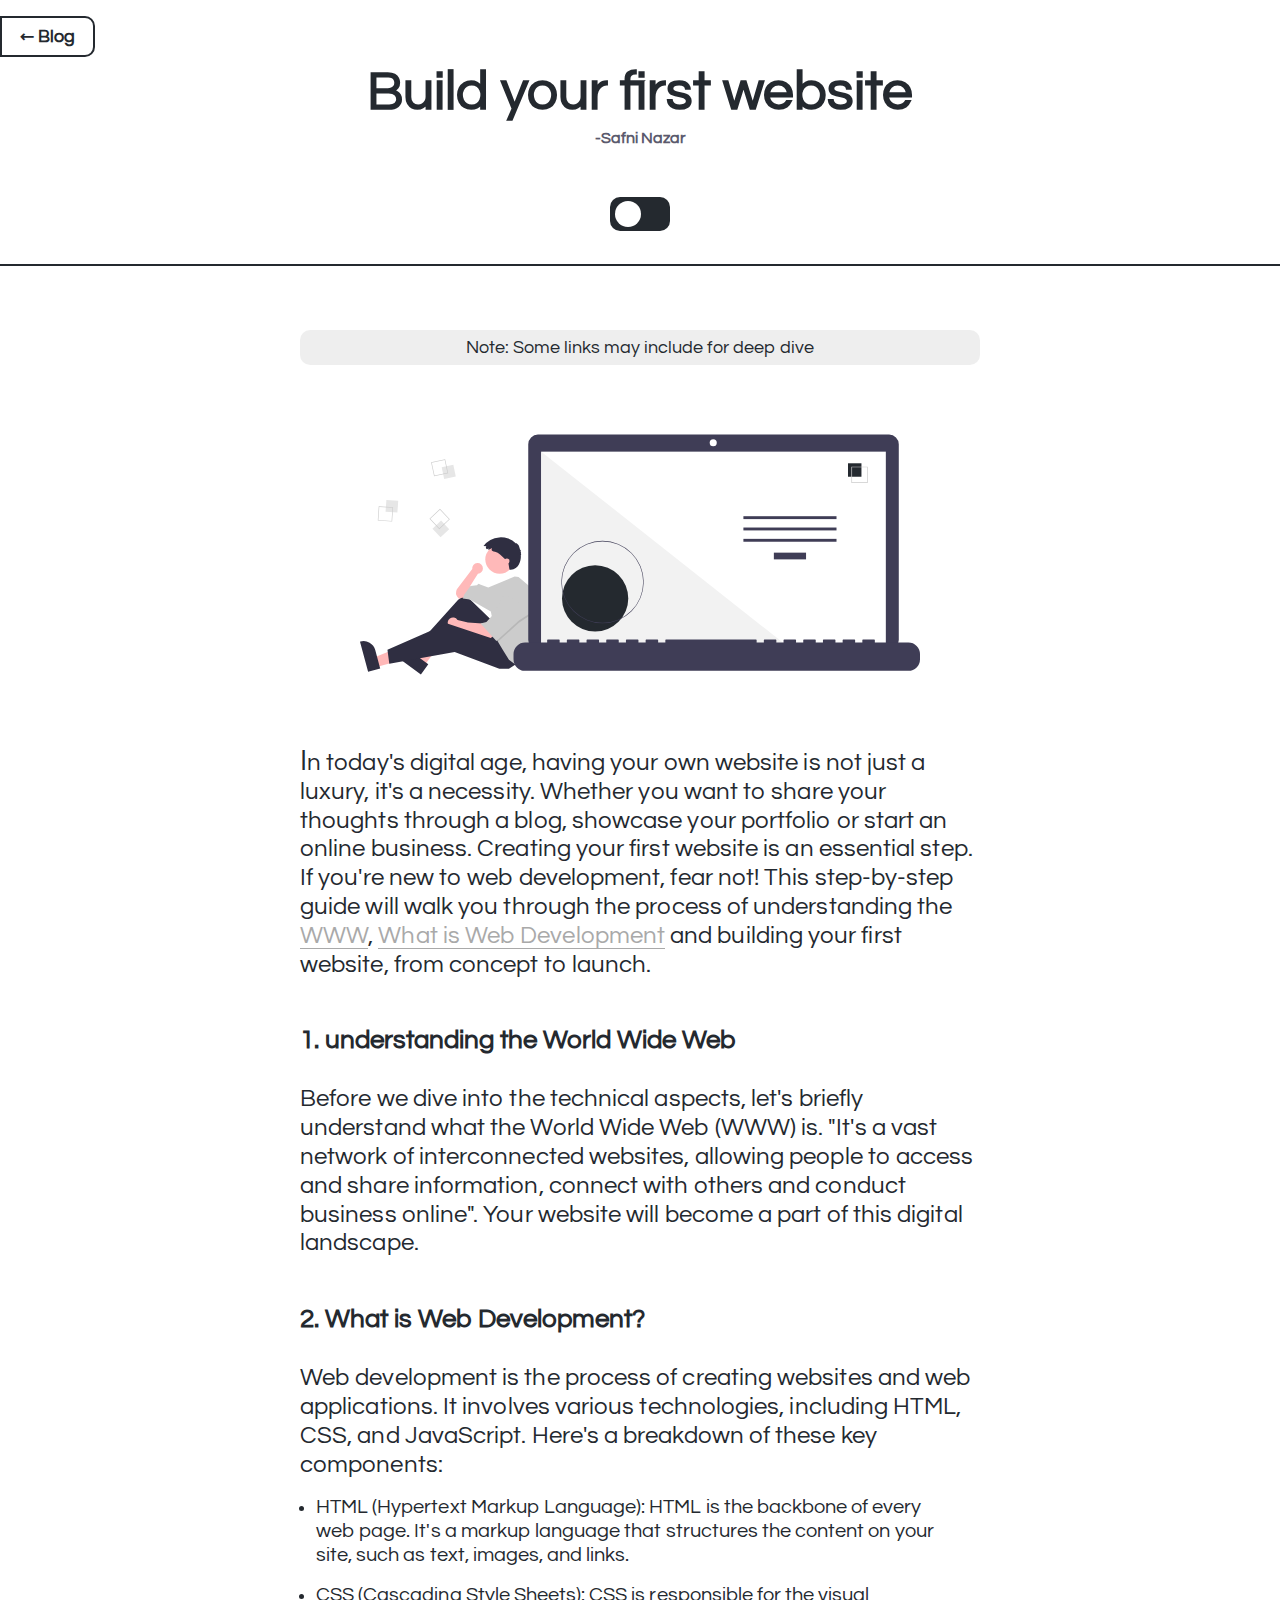
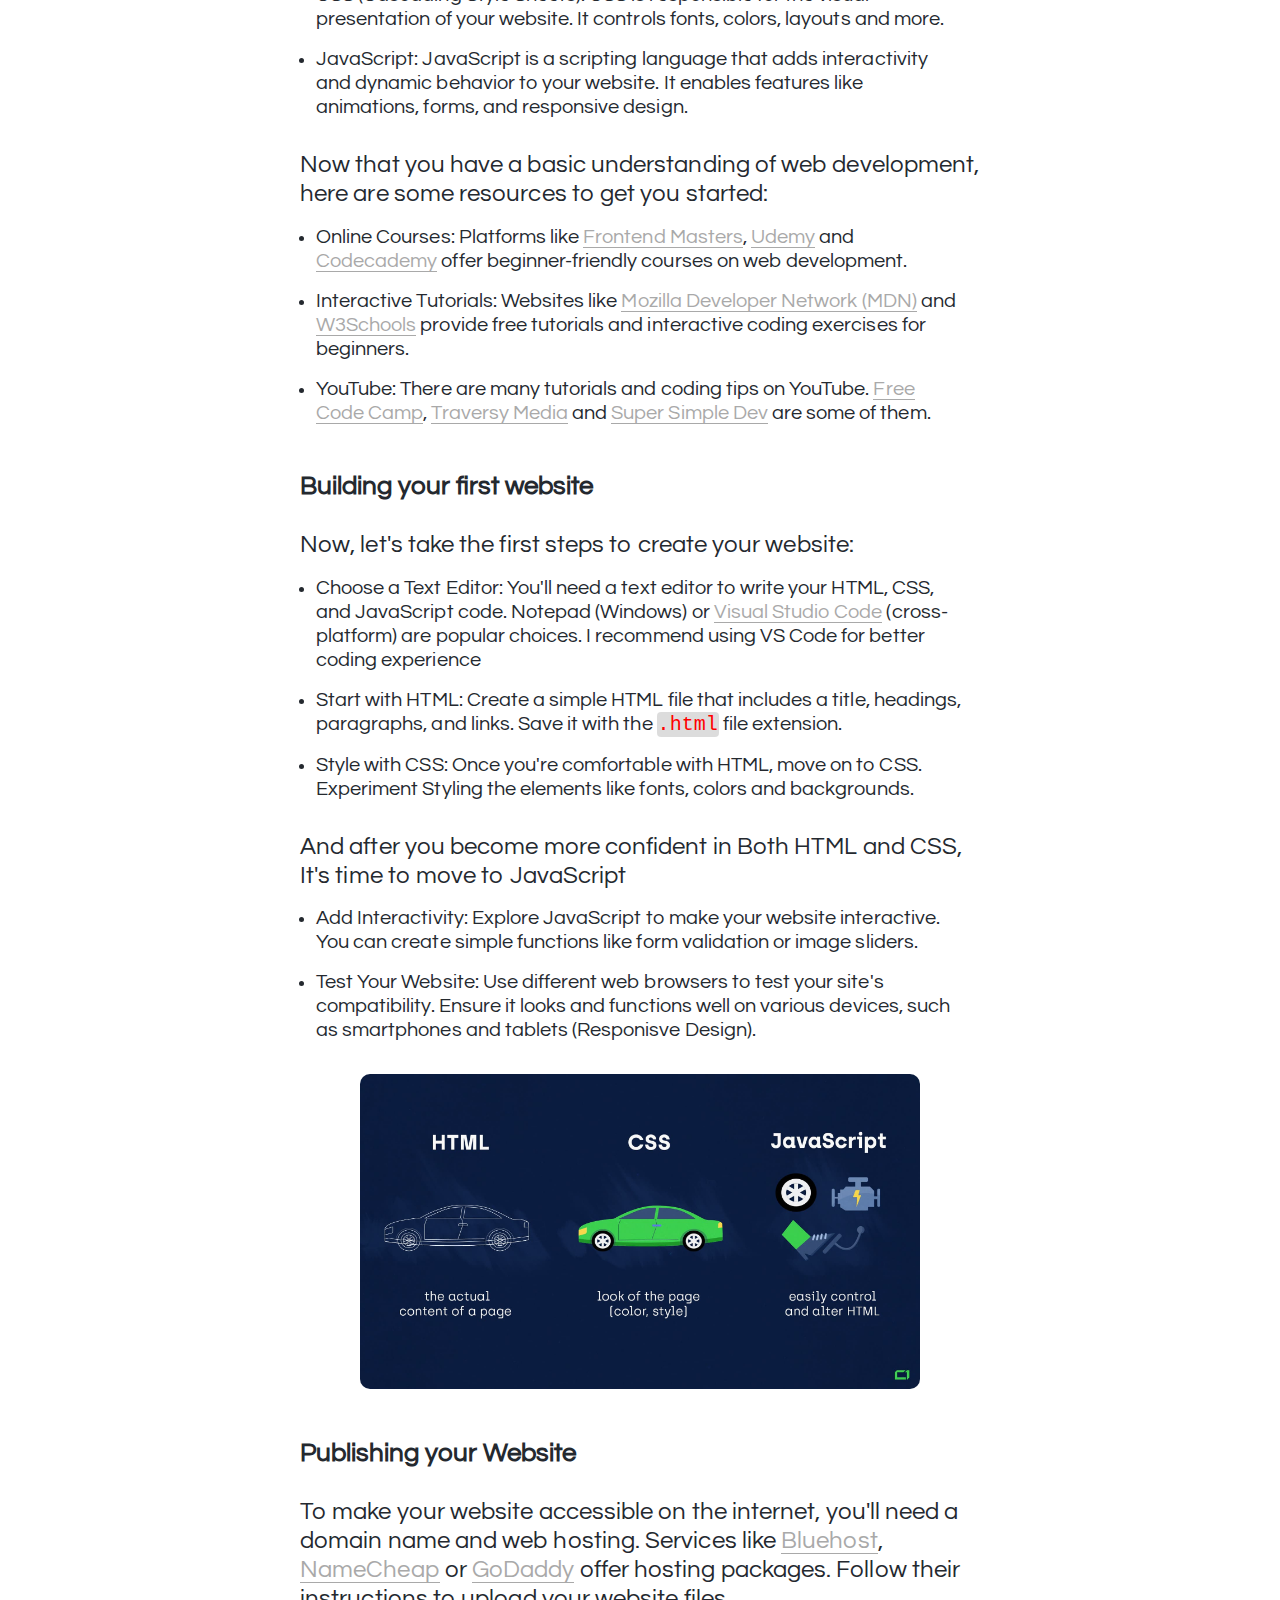
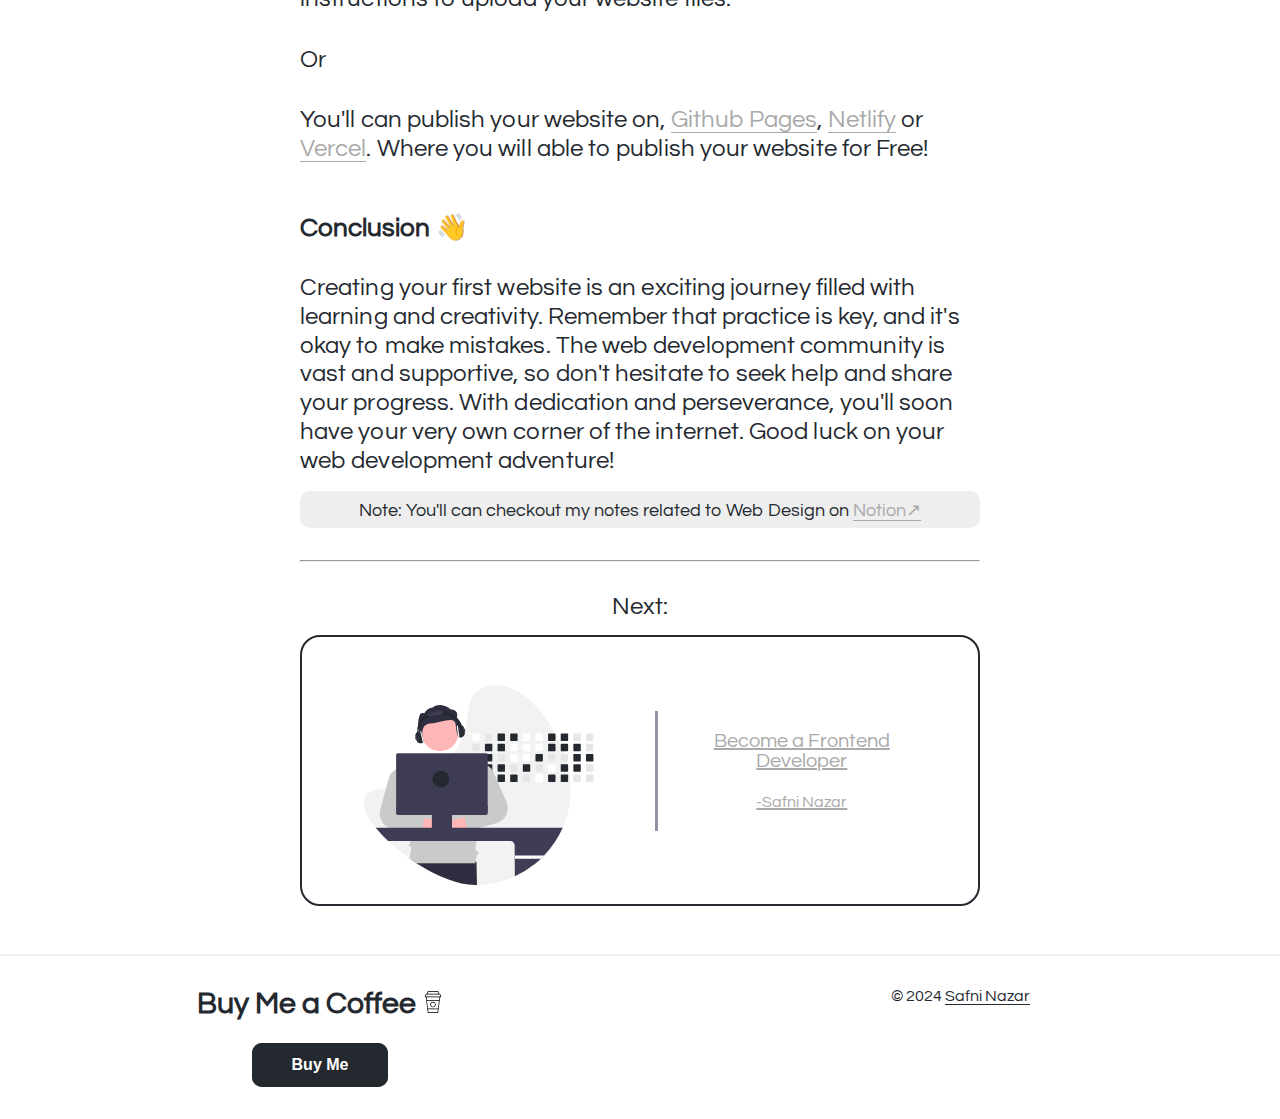
<file: blog/build-your-first-website.html>
<!DOCTYPE html>
<html lang="en">
<head>
    <meta charset="UTF-8">
    <meta name="viewport" content="width=device-width, initial-scale=1.0">
    <title>Blog Post - Buld Your First Website</title>
    <!-- seo-metas -->
    <meta name="robots" content="index, follow">
    <meta name="googlebot" content="noindex">
    <meta name="og:type" content="article">
    <meta name="description" content="Learn how to create your first website from concept to launch. Understand the World Wide Web, what Web Development is, and how to build a Website using HTML, CSS, and JavaScript. Get started with online courses, interactive tutorials, and YouTube channels for beginners.">
    <meta name="keywords" content="safni nazar's blog , blog post safni nazar, safni nazar, safni, creating your first website, web development, HTML, CSS, JavaScript, web development resources, online courses links, interactive tutorials, YouTube tutorials links">
    <meta name="author" content="Safni Nazar">
    <meta name="og:title" content="A Guide To Create Your First Website">
    <meta name="og:description" content="Learn how to create your first website from concept to launch. Understand the World Wide Web, what Web Development is, and how to build a Website using HTML, CSS, and JavaScript. Get started with online courses, interactive tutorials, and YouTube channels for beginners.">
    <meta name="og:url" content="https://shafni50.github.io/blog/build-your-first-website">
    <meta name="og:image" content="https://shafni50.github.io/images/blog-images/build-your-website-image.svg">
    <meta name="twitter:other-posts__card" content="summary_large_image">
    <meta name="twitter:title" content="A Guide To Create Your First Website">
    <meta name="twitter:description" content="Learn how to create your first website from concept to launch. Understand the World Wide Web, what Web Development is, and how to build a Website using HTML, CSS, and JavaScript. Get started with online courses, interactive tutorials, and YouTube channels for beginners.">
    <meta name="twitter:image" content="https://shafni50.github.io/images/blog-images/build-your-website-image.svg">
    <!-- Preload the font -->
    <link rel="preload" href="https://fonts.googleapis.com/css2?family=Questrial&display=swap" as="style" onload="this.onload=null;this.rel='stylesheet'">
    <noscript><link rel="stylesheet" href="https://fonts.googleapis.com/css2?family=Questrial&display=swap"></noscript>
    <!-- links -->
    <link rel="canonical" href="https://shafni50.github.io/blog/build-your-first-website">
    <link rel="icon" type="image/x-icon" href="/images/favicon.ico">
    <link rel="stylesheet" href="/style.css">
    <link rel="stylesheet" href="blog-view.css">
</head>
<body>
    <header>
        <nav>
            <ul class="navigation">
                <li>
                    <a href="https://shafni50.github.io/blog">← blog</a>
                </li>
            </ul>
        </nav>
        <h1>Build your first website</h1>
        <h6><a href="https://shafni50.github.io/">-Safni Nazar</a></h6>
        <div>
            <label class="switch" title="Dark-Light Mode">
                <input type="checkbox" id="darkModeToggle">
                <div class="slider"></div>
            </label>
        </div>
    </header>
    <main>
        <article class="blog-container">
            <div class="blog-container__content">
                <div class="note">
                    Note: Some links may include for deep dive
                </div>
                <picture>
                    <img src="/images/blog-images/build-your-website-image.svg" alt="Illustration: Building Your First Website">
                </picture>
                <p class="blog-container__content__first-para">
                    In today's digital age, having your own website is not just a luxury, it's a necessity. 
                    Whether you want to share your thoughts through a blog, showcase your portfolio or start an online business.
                    Creating your first website is an essential step. If you're new to web development, 
                    fear not! This step-by-step guide will walk you through the process of understanding the <a href="https://en.wikipedia.org/wiki/World_Wide_Web">WWW</a>, 
                    <a href="https://en.wikipedia.org/wiki/Web_development">What is Web Development</a> and building your first website, from concept to launch.
                </p>

                <h2>1. understanding the World Wide Web</h2>
                <p>
                    Before we dive into the technical aspects, let's briefly understand what the World Wide Web (WWW) is. 
                    "It's a vast network of interconnected websites, allowing people to access and share information, 
                    connect with others and conduct business online". Your website will become a part of this digital landscape.
                    
                </p>

                <h2>2. What is Web Development?</h2>
                <p>
                    Web development is the process of creating websites and web applications. 
                    It involves various technologies, including HTML, CSS, and JavaScript. Here's a breakdown of these key components:
                </p>
                <ul>
                    <li>
                        HTML (Hypertext Markup Language): HTML is the backbone of every web page. It's a markup language that structures the content on your site, such as text, images, and links.
                    </li>
                    <li>
                        CSS (Cascading Style Sheets): CSS is responsible for the visual presentation of your website. It controls fonts, colors, layouts and more.
                    </li>
                    <li>
                        JavaScript: JavaScript is a scripting language that adds interactivity and dynamic behavior to your website. It enables features like animations, forms, and responsive design.
                    </li>
                </ul>

                <p>
                    Now that you have a basic understanding of web development, here are some resources to get you started:
                </p>

                <ul>
                    <li>
                        Online Courses: Platforms like <a href="https://frontendmasters.com/">Frontend Masters</a>, <a href="https://www.udemy.com/">Udemy</a> and <a href="https://www.codecademy.com/">Codecademy</a> offer beginner-friendly courses on web development.
                    </li>
                    <li>
                        Interactive Tutorials: Websites like <a href="https://developer.mozilla.org/en-US/docs/Web">Mozilla Developer Network (MDN)</a> and <a href="https://www.w3schools.com/">W3Schools</a> provide free tutorials and interactive coding exercises for beginners.
                    </li>
                    <li>
                        YouTube: There are many tutorials and coding tips on YouTube.
                        <a href="https://www.youtube.com/@freecodecamp">Free Code Camp</a>, <a href="https://www.youtube.com/@TraversyMedia">Traversy Media</a> and <a href="https://www.youtube.com/@SuperSimpleDev">Super Simple Dev</a>
                        are some of them.
                    </li>
                </ul>

                <h2>Building your first website</h2>
                <p>
                    Now, let's take the first steps to create your website:
                </p>
                <ul>
                    <li>
                        Choose a Text Editor: You'll need a text editor to write your HTML, CSS, and JavaScript code. Notepad (Windows)
                        or <a href="https://code.visualstudio.com/">Visual Studio Code</a> (cross-platform) are popular choices.
                        I recommend using VS Code for better coding experience
                    </li>
                    <li>
                        Start with HTML: Create a simple HTML file that includes a title, headings, paragraphs, and links. Save it with the <code>.html</code> file extension.
                    </li>
                    <li>
                        Style with CSS: Once you're comfortable with HTML, move on to CSS. Experiment Styling the elements like fonts, colors and backgrounds.
                    </li>
                </ul>
                <p>
                    And after you become more confident in Both HTML and CSS, It's time to move to JavaScript
                </p>
                <ul>
                    <li>
                        Add Interactivity: Explore JavaScript to make your website interactive. You can create simple functions like form validation or image sliders.
                    </li>
                    <li>
                        Test Your Website: Use different web browsers to test your site's compatibility. Ensure it looks and functions well on various devices, such as smartphones and tablets (Responisve Design).
                    </li>
                </ul>
                <picture>
                    <img src="/images/blog-images/functions-of-html-css-js.png" alt="Image: Functions Of HTML, CSS and JavaScript">
                </picture>
                <h2>Publishing your Website</h2>
                <p>
                    To make your website accessible on the internet, you'll need a domain name and web hosting. Services like <a href="https://www.bluehost.com/">Bluehost</a>, 
                    <a href="https://www.namecheap.com/">NameCheap</a> or <a href="https://www.godaddy.com/">GoDaddy</a> 
                    offer hosting packages. Follow their instructions to upload your website files.
                </p>
                <p>
                    Or
                </p>
                <p>
                    You'll can publish your website on, <a href="https://pages.github.com/">Github Pages</a>, <a href="https://www.netlify.com/">Netlify</a> or <a href="https://vercel.com/">Vercel</a>. Where you will able to publish your website for Free!
                </p>
                <h2>Conclusion 👋</h2>
                <p>
                    Creating your first website is an exciting journey filled with learning and creativity. Remember that practice is key, and it's okay to make mistakes. 
                    The web development community is vast and supportive, so don't hesitate to seek help and share your progress. With dedication and perseverance, 
                    you'll soon have your very own corner of the internet. Good luck on your web development adventure!
                </p>
                
                <div class="note">
                    Note: You'll can checkout my notes related to Web Design on <a href="https://shafnisha.notion.site/Web-Design-d030941191e34a5f88eb51d89ecc057c">Notion↗</a>
                </div>
                <hr style="margin-top: 2rem;
                margin-bottom: 2rem;">
                <!-- next-post -->
                <div class="other-posts" aria-label="Next blog post">
                    <div class="next-post">Next:</div>
                    <div class="other-posts__card">
                        <picture>
                            <img src="/images/blog-images/become-developer-image.svg" alt="Illustration: Let's Become a Frontend Developer">
                        </picture>
                        <a href="https://shafni50.github.io/blog/become-a-frontend-developer">
                            Become a Frontend Developer<br><br>
                            <span style="font-size: 16px;">-Safni Nazar</span>
                        </a>
                    </div>
                </div>
            </div>
        </article>
    </main>
    <footer>
        <div class="buy-me">
            <h1>Buy Me a Coffee <img src="/images/coffee-cup.svg" alt="Coffee Cup" style="height: 22px;"></h1>
            <div class="btn-coffee">
                <button onclick="window.open('//www.buymeacoffee.com/shafni50', '_blank')">Buy Me</button>
            </div>            
        </div>
        <div class="rights">
            <p>
                &copy; 2024 <a href="https://shafni50.github.io/">Safni Nazar</a>
            </p>
        </div>
    </footer>
<script src="./blog-view.js"></script>
</body>
</html>
</file>
<file: style.css>
@import url('https://fonts.googleapis.com/css2?family=Questrial&display=swap');
/* main styles */
html {
    scroll-behavior: smooth;
}
:root {
    --white: #FFF;
    --black: #24292f;
    --gray: #8F91A4;
    --dark-gray: #5B5A6D;
    color-scheme: light;
}
* {
    margin: 0;
    padding: 0;
    box-sizing: border-box;
}
body {
    justify-content: center;
    align-items: center;
    font-family: 'Questrial', sans-serif;
    font-weight: 400;
    color: var(--black);
}
::selection {
    background-color: var(--black);
    color: var(--white);
}
/* width */
::-webkit-scrollbar {
    width: 11px;
}
/* Track */
::-webkit-scrollbar-track {
    border-radius: 0px;
    background: #F1F1F1;
}
::-webkit-scrollbar-thumb {
    background: var(--dark-gray); 
    border-radius: 15px;
}

/* Handle on hover */
::-webkit-scrollbar-thumb:hover {
    background: black; 
}

/* tag styles */
a {
    color: var(--black);
    text-decoration: none !important;
}
h1 {
    font-size: 30px;
}
h2 {
    font-size: 55px;
}
h4 {
    font-size: 24px;
    color: var(--dark-gray);
}
ul {
    list-style-type: none;
}
button {
    cursor: pointer;
    border: none !important;
    font-size: 16px;
    font-weight: bolder;
    color: var(--white);
    background-color: var(--black);
    border-radius: 10px;
    padding: 0.8rem 2.5em;
    transition: .3s;
    outline: 2px solid var(--black);
    outline-offset: -2px;
}
button:hover {
    background: transparent;
    color: var(--black);
}
svg {
    fill: #000;
    font-size: 34px;
    margin-right: 1rem;
}
svg:hover {
    fill: var(--gray);
}
span:hover {
    display: inline;
    border-bottom: 3px solid #8f91a420;
}
i {
    font-size: 75px;
}
.container {
    max-width: 1344px;
    margin: auto;
    position: static;
    align-items: center;
}

/* page styles */
.nf-container {
    max-width: 1500px;
    margin: 0 auto;
    position: static;
}
nav {
    margin: 1.5rem 2.5rem;
    display: flex;
    justify-content: space-between;
}
nav ul{
    display: flex;
}
nav ul .logo a{
    font-size: 32px;
}
nav ul a{
    text-transform: capitalize;
    color: var(--black);
    font-weight: bold;
    font-size: 18px;
    transition: all 0.2s ease-in;
}
nav ul a:hover {
    color: var(--gray);
}
nav li {
    margin-top: auto;
    margin-bottom: auto;
    margin-right: 2rem;
}
/* Hamburger Menu */
.hamburger {
    display: none;
    margin-top: 0.5rem;
    cursor: pointer;
}
.hamburger .bar {
    background-color: var(--black);
    display: block;
    width: 25px;
    height: 3px;
    margin: 6px auto;
    transition: all 0.3s ease-in-out;
}
@media(max-width: 475px) {
    nav ul .logo a {
        font-size: 28px;
    }
} 
@media(max-width: 1075px) {
    nav {
        margin: 1.5rem 1rem;
    }
}
@media(max-width: 825px) {
    .hamburger {
        display: block !important;
    }
    .hamburger.active .bar:first-child {
        transform: translateY(9px) rotate(45deg);
    }
    .hamburger.active .bar:nth-child(2) {
        opacity: 0;
    }
    .hamburger.active .bar:nth-child(3) {
        transform: translateY(-9px) rotate(-45deg);
    }
    .nav-menu {
        margin-top: auto;
        margin-bottom: auto;
        overflow: hidden;
        position: fixed;
        left: -100%;
        top: 100px;
        gap: 0;
        flex-direction: column;
        background-color: #fff;
        width: 100%;
        height: 100vh;
        text-align: center;
        transition: 0.3s;
    }
    body.nav-menu-active {
        overflow: hidden;
    }
    .nav-menu li {
        padding: 1rem;
        border-bottom: 1px solid var(--gray);
        margin: 1.5rem;
    }
    .nav-link {
        color: var(--black);
    }
    nav .nav-menu.active {
        left: 0;
    }
}
/* home-page */
#home {
    margin-bottom: 10rem !important;
}
.home-container {
    margin-top: 5rem;
    padding: 1rem;
    display: flex;
    justify-content: space-around;
}
.home-container__content {
    margin-top: auto;
    margin-bottom: auto;
}
.home-container__content h2 {
    font-weight: bolder;
    margin-top: 2rem;
    font-size: 58px;
    margin-bottom: 2rem;
}
.home-container__content h4 {
    text-transform: capitalize;
}
.home-container__avatar img {
    height: 500px;
    width: auto;
    border: 20px solid #8f91a420;
    border-radius: 43% 57% 45% 55% / 53% 43% 57% 47% ;
}
.home-container__avatar img:hover {
    opacity: 0.9;
}
@media(max-width: 1175px) {
    .home-container {
        text-align: center;
        display: flex;
        flex-direction: column;
    }
    .home-container__content h2 {
        font-size: 35px;
    }
    .home-container__content h4 {
        margin-top: 2rem;
    }
    .home-container__avatar img {
        height: 300px;
        width: auto;
    }
    .home-container__avatar {
        order: -1; 
    }
}
/* projects and skills heading  */
.headings-projects-skills {
    display: flex;
    align-items: center;
    justify-content: center;
}
.show-page-heading.active {
    color: gray;
}
/* project-page */
#projects {
    align-items: center;
    text-align: center;
    justify-content: center;
    background-image: url("data:image/svg+xml,%3Csvg xmlns='http://www.w3.org/2000/svg' viewBox='0 0 1600 900'%3E%3Cdefs%3E%3ClinearGradient id='a' x1='0' x2='0' y1='1' y2='0' gradientTransform='rotate(8,0.5,0.5)'%3E%3Cstop offset='0' stop-color='%238F91A4'/%3E%3Cstop offset='1' stop-color='%238F91A4'/%3E%3C/linearGradient%3E%3ClinearGradient id='b' x1='0' x2='0' y1='0' y2='1' gradientTransform='rotate(0,0.5,0.5)'%3E%3Cstop offset='0' stop-color='%238F91A4'/%3E%3Cstop offset='1' stop-color='%238F91A4'/%3E%3C/linearGradient%3E%3C/defs%3E%3Cg fill='%23FFF' fill-opacity='0' stroke-miterlimit='10'%3E%3Cg stroke='url(%23a)' stroke-width='3.3'%3E%3Cpath transform='translate(-40.25 9.2) rotate(5.75 1409 581) scale(1.023)' d='M1409 581 1450.35 511 1490 581z'/%3E%3Ccircle stroke-width='1.1' transform='translate(-23 23) rotate(6.9 800 450) scale(1.012)' cx='500' cy='100' r='40'/%3E%3Cpath transform='translate(20.7 -69) rotate(69 401 736) scale(1.012)' d='M400.86 735.5h-83.73c0-23.12 18.74-41.87 41.87-41.87S400.86 712.38 400.86 735.5z'/%3E%3C/g%3E%3Cg stroke='url(%23b)' stroke-width='1'%3E%3Cpath transform='translate(138 -9.2) rotate(2.3 150 345) scale(0.977)' d='M149.8 345.2 118.4 389.8 149.8 434.4 181.2 389.8z'/%3E%3Crect stroke-width='2.2' transform='translate(-92 -57.5) rotate(82.8 1089 759)' x='1039' y='709' width='100' height='100'/%3E%3Cpath transform='translate(-138 46) rotate(13.8 1400 132)' d='M1426.8 132.4 1405.7 168.8 1363.7 168.8 1342.7 132.4 1363.7 96 1405.7 96z'/%3E%3C/g%3E%3C/g%3E%3C/svg%3E");
    background-attachment: fixed;
    background-size: cover;
}
.project-container {
    margin: 1rem;
    align-items: center;
    text-align: center;
    justify-content: center;
    display: flex;
    flex-wrap: wrap;
}
.project-card {
    background-color: var(--white);
    margin-right: 2rem;
    padding: 1rem;
    margin-top: 1rem;
    width: 550px;
}
.project-card__image img {
    transition: transform .3s;
    border-radius: 15px;
    height: 350px;
    width: 100%;
}
.project-card__image img:hover {
    transform: scale(1.05);
    transform-style: preserve-3d;
}
.project-card__icons {
    margin-top: 2rem;
    text-align: left;
}
.project-card__content {
    text-align: left;
}
.project-card__content h3 {
    font-size: x-large;
    margin-top: 2rem;
    margin-bottom: 1rem
}
.project-card__content p {
    color: var(--dark-gray);
    line-height: 1.3em;
    padding-left: 1rem;
    border-left: 3.5px solid var(--gray);
}
/* pre tag */
pre {
    font-family: monospace;
    font-size: 12px;
    margin-top: 1rem;
    background-color: #0000001b;
    color: var(--black);
    display: inline-block;
    margin-right: 0.6em;
    padding: 4px;
    border-radius: 4px;
}
/* greeper ad -> none */
pre .open_grepper_editor {
    display: none !important;
}
@media(max-width: 775px) {
    .project-card {
        margin-right: 0;
        margin-top: 2rem;
    }
    .project-card__image img {
        height: 300px;
    }
}
@media(max-width: 475px) {
    .project-card__image img {
        height: 240px;
    }
}
/* skills */
#skills {
    margin-top: 5rem !important;
    margin: 0 auto;
    display: grid;
    text-align: center;
    background-image: url("data:image/svg+xml,%3Csvg xmlns='http://www.w3.org/2000/svg' viewBox='0 0 1600 900'%3E%3Cdefs%3E%3ClinearGradient id='a' x1='0' x2='0' y1='1' y2='0' gradientTransform='rotate(8,0.5,0.5)'%3E%3Cstop offset='0' stop-color='%238F91A4'/%3E%3Cstop offset='1' stop-color='%238F91A4'/%3E%3C/linearGradient%3E%3ClinearGradient id='b' x1='0' x2='0' y1='0' y2='1' gradientTransform='rotate(0,0.5,0.5)'%3E%3Cstop offset='0' stop-color='%238F91A4'/%3E%3Cstop offset='1' stop-color='%238F91A4'/%3E%3C/linearGradient%3E%3C/defs%3E%3Cg fill='%23FFF' fill-opacity='0' stroke-miterlimit='10'%3E%3Cg stroke='url(%23a)' stroke-width='3.3'%3E%3Cpath transform='translate(-40.25 9.2) rotate(5.75 1409 581) scale(1.023)' d='M1409 581 1450.35 511 1490 581z'/%3E%3Ccircle stroke-width='1.1' transform='translate(-23 23) rotate(6.9 800 450) scale(1.012)' cx='500' cy='100' r='40'/%3E%3Cpath transform='translate(20.7 -69) rotate(69 401 736) scale(1.012)' d='M400.86 735.5h-83.73c0-23.12 18.74-41.87 41.87-41.87S400.86 712.38 400.86 735.5z'/%3E%3C/g%3E%3Cg stroke='url(%23b)' stroke-width='1'%3E%3Cpath transform='translate(138 -9.2) rotate(2.3 150 345) scale(0.977)' d='M149.8 345.2 118.4 389.8 149.8 434.4 181.2 389.8z'/%3E%3Crect stroke-width='2.2' transform='translate(-92 -57.5) rotate(82.8 1089 759)' x='1039' y='709' width='100' height='100'/%3E%3Cpath transform='translate(-138 46) rotate(13.8 1400 132)' d='M1426.8 132.4 1405.7 168.8 1363.7 168.8 1342.7 132.4 1363.7 96 1405.7 96z'/%3E%3C/g%3E%3C/g%3E%3C/svg%3E");
    background-attachment: fixed;
    background-size: cover;
    max-width: 1344px;
}
#skills .container {
    margin-bottom: 2rem;
    margin-top: 2rem;
    justify-content: center;
    display: flex;
    flex-wrap: wrap;
    flex: 1;
    background-color: var(--white);
    border-radius: 10px;
    transition: .3s;
}
#skills h1 {
    font-size: 28px;
    margin-bottom: -0.6rem;
}
.icon {
    cursor: cell;
    margin: 1rem;
}
.icon:hover {
    opacity: .8;
}
.container__languages i {
    color: var(--black);
}
.container__tools i {
    font-size: 65px;
    color: rgb(62, 62, 62);
}
.icon p {
    margin-top: 0.5em;
    font-size: 18px;
    font-weight: bold;
}
@media(max-width: 475px) {
    #skills .container {
        margin: 1rem;
        margin-bottom: 3rem;
    }
    .headings-projects-skills h2 {
        font-size: 40px;
    }
    #skills h1 {
        font-size: 24px;
    }
}
/* about-page */
#about-me {
    margin-top: 10rem !important;
    align-items: center;
    text-align: center;
    justify-content: center;
    margin: 0 auto;
}
.about-container {
    margin-top: 5rem;
    padding: 1rem;
    display: flex;
    justify-content: space-around;
}
.about-container div {
    margin-top: auto;
    margin-bottom: auto;
}
.about-container__avatar img {
    max-width: 100%;
    height: 400px;
    border-radius: 20px;
}
.about-container__avatar img:hover {
    opacity: 0.9;
}
.about-container__content {
    text-align: left;
    max-width: 600px;
    width: 100%;
}
.about-container__content a {
    text-decoration: underline !important;
    color: var(--dark-gray);
}
.about-container__content a:hover {
    text-decoration: none !important;
}
.about-container__content h2 {
    font-size: 58px;
}
.about-container__content p{
    color: var(--dark-gray);
    margin-top: 2rem;
    margin-bottom: 2rem;
    font-size: 18px;
    line-height: 1.3em;
}
@media(max-width: 775px) {
    .about-container__content p {
        font-size: 16px;
    }
}
@media(max-width: 1175px) {
    .about-container__content h2 {
        font-size: 35px;
    }
}
@media(max-width: 1400px) {
    .about-container {
        display: grid;
        place-items: center;
    }
    .about-container__avatar img {
        height: 300px;
        margin-bottom: 2rem;
    }
    .about-container__content {
        text-align: center;
    }
}
/* footer */
footer {
    width: 100%;
    margin: 0 auto;
    text-align: center;
    border-top: 2px solid #8f91a420;
    display: grid;
    grid-template-columns: repeat(2, 1fr);
    padding: 2rem 0 2rem 0;
    max-width: 2600px;
}
footer .rights a {
    border-bottom: 1px solid var(--black);
}
footer .rights a:hover {
    border-bottom: none;
}
@media(max-width: 675px) {
    footer {
        grid-template-columns: repeat(1, 1fr);
    }
    footer .rights {
        margin-top: 2rem;
    }
}

/* contact-page */
#contact-me {
    display: grid;
    place-items: center;
    min-height: 100vh;
}
#contact-me .container{
    display: grid;
    margin: 1rem;
    place-items: center;
    min-height: 100vh;
}
#contact-me form {
    display: grid;
    text-align: center;
    border-radius: 10px;
    margin: 0 auto;
    max-width: 700px;
    width: 100%;
    height: 550px;
    padding-left: 1rem;
    padding: 2rem;
    box-sizing: border-box; 
    border: 3px solid var(--black);
}
#contact-me input, .input {
    margin-top: 1rem;
    border-radius: 8px;
    border: 3px solid var(--black);
    margin-right: 1em;
    padding: 2em 3em;
}
#contact-me textarea{
    min-height: 200px;
    min-width: 200px;
    max-height: 220px;
    width: 500px;
    max-width: 500px;
}
.other-mediums {
    display: flex;
    padding: 1rem;
}
.other-mediums__inner {
    align-items: center;
    margin-right: 5rem;
    font-weight: bold;
    font-size: 18px;
}
.other-mediums__inner a {
    display: flex;
    align-items: center;
    text-decoration: none;
}
.other-mediums__inner svg:hover {
    fill: var(--black);
}
#contact-me button {
    margin: 0.5rem;
    float: left;
    padding: 0;
}
#contact-me button:hover {
    color: var(--white);
    background: #232323;
}
@media (max-width: 575px) {
    .other-mediums {
        flex-direction: column;
    }
    .other-mediums__inner {
        margin-top: 1.5rem;
    }
}
@media (max-width: 675px) {
    #contact-me .form-row {
        display: flex;
        flex-direction: column;
        align-items: center;
    }
    #contact-me .form-row input {
        margin-right: 0;
    }
    #contact-me textarea {
        width: 100%; 
    }
    #contact-me button {
        padding: 0.8rem 2.5em;
    }
}
</file>
<file: blog.css>
body {
    margin: 1rem;
    color: var(--black);
    background: var(--white);
}
main {
    display: grid;
    place-items: center;
}
.column {
    margin: 0 auto;
}
.row:after {
    content: "";
    display: table;
    clear: both;
}
p {
    font-size: 21px;
    color: var(--darkgray);
}
/* header */
header {
    border-bottom: 1px solid var(--black);
    padding: 0.5rem;
    margin: 0 auto;
}
nav {
    justify-content: space-between;
    max-width: 1400px;
    margin: auto;
    position: static;
}
nav a.active {
    color: var(--gray);
}
.profile img{
    border-radius: 100%;
    height: 50px;
    cursor: pointer;
    outline: 1px solid var(--gray);
}
.profile-details {
    display: none;
    font-size: 18px;
    border-radius: 0 0 10px 10px;
    padding: 1em;
    position: absolute;
    right: 2.3em;
    text-align: center;
    background-color: var(--white);
    margin: 0.5em;
    width: 240px;
    height:  auto;
    outline: 1px solid var(--black);
}
.profile-work {
    font-size: 14px;
    text-transform: lowercase;
    margin-top: 0.4em;
    line-height: 1.3em;
    color: var(--gray);
}
.profile-socials {
    margin-top: 1em;
    margin-bottom: 1em;
}
.profile-socials svg {
    height: 0.6em;
}
.profile-details button{
    margin-top: 1em;
}
.profile:hover .profile-details {
    display: block;
}
.profile-image {
    border: 1px solid var(--gray);
}
.profile-image:hover {
    outline: 2.5px solid var(--gray);
}
/* posts */
.post-card {
    margin: 0 auto;
    padding-bottom: 2em;
    margin-top: 2em;
    border-bottom: 1px solid var(--gray);
    display: flex;
    flex-direction: row;
}
.post-card button:hover {
    color: var(--white);
    background: #000000c0;
}
.post-card__image img {
    border-radius: 15px;
    border: 2px solid var(--black);
    float: left;
    height: 300px;
    max-width: 500px;
    aspect-ratio: 3/1;
    object-fit: contain;
    padding: 0.5em;
}
.post-card__image img:hover {
    opacity: 0.9;
}
.post-card__content {
    max-width: 900px;
    margin-left: 2rem;
}
.post-card__content h5 {
    color: var(--gray);
    font-weight: normal;
    margin-top: 1em;
}
.post-card__content p {
    font-size: 18px;
    margin-top: 1em;
    line-height: 1.4em;
    color: var(--dark-gray);
}
.post-card__content button {
    margin-top: 1em;
}
@media(max-width: 475px) {
    nav .logo {
        display: none;
    }
    nav {
        justify-content: center;
    }
}
@media(max-width: 675px) {
    footer .btn-coffee {
        text-align: center;
    }
}
@media(max-width: 1075px) {
    .post-card {
        flex-direction: column;
    }
    .post-card__content {
        margin-top: 2rem;
        margin-left: 0;
    }
    .post-card__content h2 {
        font-size: 35px;
    }
    .post-card__content p {
        font-size: 16px;
    }
    .post-card__image img {
        width: 100%;
        height: 240px;
    }
}
/* footer */
footer p {
    font-size: 16px;
}
footer .buy-me .btn-coffee{
    margin-top: 1.5rem;
}
</file>
<file: blog/blog-view.css>
body {
    transition: .3s;
}
/* dark-mode styles */
.dark-mode {
    background-color: #191A1B;
    color: var(--white);
}
.dark-mode ::selection {
    background-color: var(--white);
    color: var(--black);
}
.dark-mode header {
    border-bottom: 2px solid var(--white);
}
.dark-mode nav li {
    background-color: var(--black);
    border: 2px solid var(--white);
}
.dark-mode nav li a{
    color: var(--white);
}
.dark-mode nav li a:hover {
    color: var(--gray);
}
.dark-mode .blog-container .note {
    background-color: rgba(255, 255, 255, 0.067);
}
.dark-mode .blog-container .other-posts .other-posts__card {
    border: 2px solid var(--white);
}
.dark-mode footer .rights a{
    color: var(--white);
    border-bottom: 1px solid var(--white);
}
.dark-mode footer .rights a:hover {
    border: none;
}
.dark-mode .blog-container code {
    background-color: #ffffff23;
}
.dark-mode .btn-coffee button {
    color: var(--black);
    background-color: var(--white);
    outline: 2px solid var(--white);
    outline-offset: -2px;
    box-shadow: 0 8px 12px -8px #ffffff29;
}
.dark-mode button:hover {
    background-color: transparent;
    color: var(--white);
}
.dark-mode .slider:before {
    background-color: var(--black);
}

/* header */
nav {
    font-size: 18px;
    justify-content: left;
    max-width: 1500px;
    margin: auto;
    margin-top: 1rem;
    position: static;
}
nav li {
    background-color: var(--white);
    position: fixed;
    border-radius: 0 10px 10px 0;
    padding: 0.5em 1em;
    border: 2px solid var(--black);
}
header {
    margin-bottom: 4rem;
    border-bottom: 2px solid var(--black);
    font-size: 40px;
    text-align: center;
    height: 250px;
}
header h1{
    font-size: 55px;
    margin-top: 3rem;
}
header h6 a {
    font-size: 16px;
    margin-top: 0.5rem;
    color: var(--dark-gray);
}

/* dark-light mode switch */
header .switch {
    margin-top: 3rem;
    position: relative;
    display: inline-block;
    width: 60px;
    height: 34px;
}
.switch input { 
    opacity: 0;
    width: 0;
    height: 0;
}
.slider {
    border-radius: 10px;
    position: absolute;
    cursor: pointer;
    top: 0;
    left: 0;
    right: 0;
    bottom: 0;
    background-color: var(--black);
    transition: .3s;
    outline: none;
    border: none;
}
.slider:before {
    border-radius: 50px;
    position: absolute;
    content: "";
    height: 26px;
    width: 26px;
    left: 5px;
    bottom: 4px;
    background-color: var(--white);
    -webkit-transition: .4s;
    transition: .4s;
}
input:checked + .slider {
    background-color: var(--white);
}  
input:checked + .slider:before {
    transform: translateX(26px);
}
/* blog */
.blog-container{
    text-align: center;
    max-width: 680px;
    margin: 0 auto;
}

.blog-container__content__first-para::first-letter {
    font-weight: normal;
    font-size: 30px;
}
.blog-container picture img {
    height: 315px;
    width: 560px;
}
.blog-container .note {
    font-size: 18px;
    padding: 8px;
    border-radius: 10px;
    margin-top: 1rem;
    text-align: center;
    background-color: rgba(0, 0, 0, 0.067);
}
.blog-container code {
    color: #ff0000;
    font-family: monospace;
    padding: 1px;
    border-radius: 4px;
    background-color: #00000023;
}
.blog-container a {
    color: darkgray;
    border-bottom: 1px solid darkgray;
}
.blog-container a:hover {
    border-bottom: none;
}
.blog-container img {
    margin-top: 2rem;
    border-radius: 10px;
    max-width: 100%;
}
.blog-container h2 {
    font-size: 26px;
    margin-top: 3rem;
    text-align: left;
}
.blog-container p {
    letter-spacing: 0.003em;
    text-align: left;
    line-height: 1.2em;
    margin-top: 2rem;
    font-size: 24px;
}
.blog-container ul li {
    list-style-type: disc;
    letter-spacing: 0.002em;
    text-align: left;
    line-height: 1.2em;
    margin-right: 1rem;
    margin-left: 1rem;
    margin-top: 1rem;
    font-size: 20px;
}
.blog-container .li__dashes {
    margin-top: 0.5rem;
}
.blog-container .li__dashes .dashes{
    line-height: 1.3em;
}
.blog-container iframe {
    margin-top: 1rem;
    margin-bottom: 1rem;
    display: block;
    margin-left: auto;
    margin-right: auto;
    max-width: 100%;
    border-radius: 10px;
}
/* other-posts */
.blog-container .other-posts a {
    margin: 1rem;
}
.other-posts .next-post {
    font-size: 24px;
    margin-bottom: 1rem;
}
.other-posts .other-posts__card {
    padding: 1rem;
    margin-bottom: 3rem;
    display: flex;
    border-radius: 20px;
    border: 2px solid var(--black);
}
.other-posts .other-posts__card a {
    text-decoration: underline !important;
    border: none;
    font-size: 20px;
    padding: 1em;
    border-left: 3.5px solid var(--gray);
    margin-top: auto;
    margin-bottom: auto;
}
.other-posts .other-posts__card a:hover {
    text-decoration: none !important;
}
.blog-container .other-posts .other-posts__card img {
    height: 200px;
    width: 350px;
}
/* footer */
footer .btn-coffee {
    margin-top: 1.5rem;
}
@media (max-width: 1075px) {
    nav li {
        top: 0;
        left: 0;
        border-radius: 0  0 10px;
    }
    nav li a:hover {
        color: var(--dark-gray);
    }
}
@media (max-width: 685px) {
    header {
        font-size: 30px;
        height: auto;
        height: 300px;
    }
    header h2 {
        margin: 1rem;
    }
    header h6 a {
        font-size: 14px;
    }
    header img {
        height: 30px;
        margin-bottom: 1rem;
    }
    .blog-container {
        max-width: 100%;
        padding: 0 20px;
    }
    .blog-container p,
    .blog-container h1,
    .blog-container ul li,
    code {
        font-size: 20px;
    }
    .blog-container .note {
        font-size: 16px;
        padding: 4px;
        margin-top: 1rem;
        margin-bottom: 1rem;
    }
    .other-posts__card {
        flex-direction: column;
        margin-bottom: 2rem;
        border-radius: 10px;
    }
    .blog-container .other-posts .other-posts__card a {
        border-left: 0;
        border-top: 1.5px solid var(--gray);
        font-size: 16px;
        margin-top: 1rem;
        margin-bottom: auto;
    }
    footer .btn-coffee {
        margin-top: 1rem;
        text-align: center;
    }
}
@media (max-width: 480px) {
    header {
        font-size: 26px;
    }
    .blog-container picture img {
        height: 240px;
    }
}
</file>
